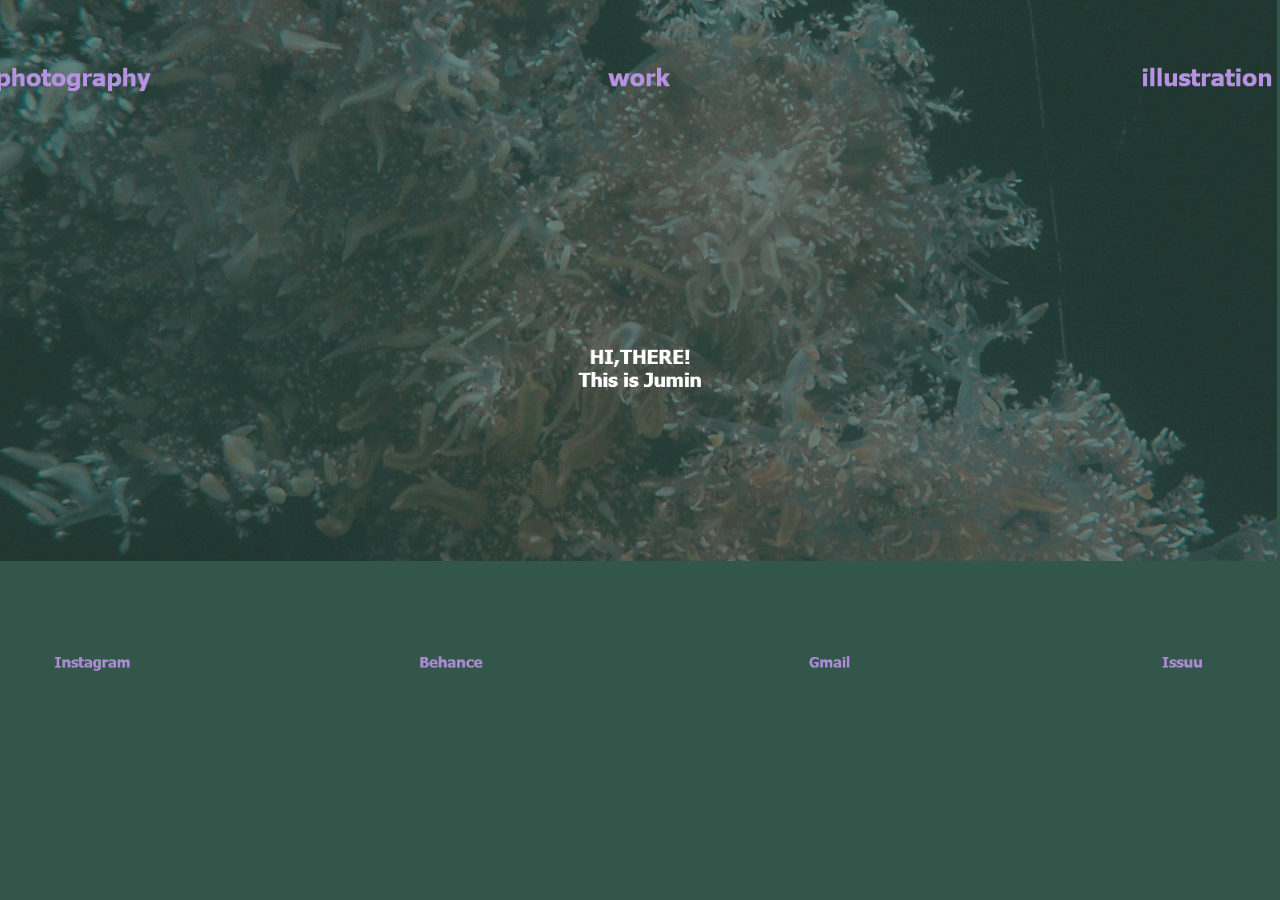
<file: index.html>
<!DOCTYPE html>
<html class="nojs html css_verticalspacer" lang="zh-TW">
 <head>

  <meta http-equiv="Content-type" content="text/html;charset=UTF-8"/>
  <meta name="generator" content="2017.0.4.363"/>
  <meta name="viewport" content="width=device-width, initial-scale=1.0"/>
  
  <script type="text/javascript">
   // Update the 'nojs'/'js' class on the html node
document.documentElement.className = document.documentElement.className.replace(/\bnojs\b/g, 'js');

// Check that all required assets are uploaded and up-to-date
if(typeof Muse == "undefined") window.Muse = {}; window.Muse.assets = {"required":["museutils.js", "museconfig.js", "jquery.watch.js", "require.js", "index.css"], "outOfDate":[]};
</script>
  
  <title>首頁</title>
  <!-- CSS -->
  <link rel="stylesheet" type="text/css" href="css/site_global.css?crc=443350757"/>
  <link rel="stylesheet" type="text/css" href="css/index.css?crc=302771027" id="pagesheet"/>
   </head>
 <body>

  <div class="clearfix borderbox" id="page"><!-- group -->
   <div class="clearfix grpelem" id="pu139"><!-- group -->
    <div class="clip_frame grpelem" id="u139"><!-- image -->
     <img class="block" id="u139_img" src="images/img_1270-crop-u139.jpg?crc=265597649" alt="" data-image-width="1600" data-image-height="778"/>
    </div>
    <div class="clearfix grpelem" id="u212"><!-- group -->
     <a class="nonblock nontext grpelem" id="u160-4" href="https://www.instagram.com/jumin.ch/"><!-- rasterized frame --><img id="u160-4_img" alt="Instagram" src="images/u160-4.png?crc=345451745" data-image-width="190"/></a>
     <a class="nonblock nontext grpelem" id="u163-4" href="https://www.behance.net/Juminch"><!-- rasterized frame --><img id="u163-4_img" alt="Behance" src="images/u163-4.png?crc=4281703054" data-image-width="253"/></a>
     <a class="nonblock nontext grpelem" id="u172-4" href="mailto:nuko1267@gmail.com"><!-- rasterized frame --><img id="u172-4_img" alt="Gmail" src="images/u172-4.png?crc=3953777009" data-image-width="253"/></a>
     <a class="nonblock nontext grpelem" id="u175-4" href="https://issuu.com/chennuko"><!-- rasterized frame --><img id="u175-4_img" alt="Issuu" src="images/u175-4.png?crc=3896533002" data-image-width="190"/></a>
    </div>
   </div>
   <a class="nonblock nontext grpelem" id="u120-4" href="photography.html"><!-- rasterized frame --><img id="u120-4_img" alt="photography" src="images/u120-4.png?crc=4283518310" data-image-width="219"/></a>
   <img class="grpelem" id="u157-6" alt="HI,THERE! This is Jumin " src="images/u157-6.png?crc=4229289597" data-image-width="366"/><!-- rasterized frame -->
   <a class="nonblock nontext grpelem" id="u116-4" href="work.html"><!-- rasterized frame --><img id="u116-4_img" alt="work" src="images/u116-4.png?crc=4013146692" data-image-width="219"/></a>
   <a class="nonblock nontext grpelem" id="u123-4" href="illustration.html"><!-- rasterized frame --><img id="u123-4_img" alt="illustration" src="images/u123-4.png?crc=301320979" data-image-width="219"/></a>
   <div class="verticalspacer" data-offset-top="717" data-content-above-spacer="717" data-content-below-spacer="0"></div>
  </div>
  <!-- Other scripts -->
  <script type="text/javascript">
   // Decide weather to suppress missing file error or not based on preference setting
var suppressMissingFileError = false
</script>
  <script type="text/javascript">
   window.Muse.assets.check=function(d){if(!window.Muse.assets.checked){window.Muse.assets.checked=!0;var b={},c=function(a,b){if(window.getComputedStyle){var c=window.getComputedStyle(a,null);return c&&c.getPropertyValue(b)||c&&c[b]||""}if(document.documentElement.currentStyle)return(c=a.currentStyle)&&c[b]||a.style&&a.style[b]||"";return""},a=function(a){if(a.match(/^rgb/))return a=a.replace(/\s+/g,"").match(/([\d\,]+)/gi)[0].split(","),(parseInt(a[0])<<16)+(parseInt(a[1])<<8)+parseInt(a[2]);if(a.match(/^\#/))return parseInt(a.substr(1),
16);return 0},g=function(g){for(var f=document.getElementsByTagName("link"),h=0;h<f.length;h++)if("text/css"==f[h].type){var i=(f[h].href||"").match(/\/?css\/([\w\-]+\.css)\?crc=(\d+)/);if(!i||!i[1]||!i[2])break;b[i[1]]=i[2]}f=document.createElement("div");f.className="version";f.style.cssText="display:none; width:1px; height:1px;";document.getElementsByTagName("body")[0].appendChild(f);for(h=0;h<Muse.assets.required.length;){var i=Muse.assets.required[h],l=i.match(/([\w\-\.]+)\.(\w+)$/),k=l&&l[1]?
l[1]:null,l=l&&l[2]?l[2]:null;switch(l.toLowerCase()){case "css":k=k.replace(/\W/gi,"_").replace(/^([^a-z])/gi,"_$1");f.className+=" "+k;k=a(c(f,"color"));l=a(c(f,"backgroundColor"));k!=0||l!=0?(Muse.assets.required.splice(h,1),"undefined"!=typeof b[i]&&(k!=b[i]>>>24||l!=(b[i]&16777215))&&Muse.assets.outOfDate.push(i)):h++;f.className="version";break;case "js":h++;break;default:throw Error("Unsupported file type: "+l);}}d?d().jquery!="1.8.3"&&Muse.assets.outOfDate.push("jquery-1.8.3.min.js"):Muse.assets.required.push("jquery-1.8.3.min.js");
f.parentNode.removeChild(f);if(Muse.assets.outOfDate.length||Muse.assets.required.length)f="伺服器上的某些檔案可能遺失或不正確。請清除瀏覽器快取後再試一次。若問題持續發生，請聯絡網站作者。",g&&Muse.assets.outOfDate.length&&(f+="\nOut of date: "+Muse.assets.outOfDate.join(",")),g&&Muse.assets.required.length&&(f+="\nMissing: "+Muse.assets.required.join(",")),suppressMissingFileError?(f+="\nUse SuppressMissingFileError key in AppPrefs.xml to show missing file error pop up.",console.log(f)):alert(f)};location&&location.search&&location.search.match&&location.search.match(/muse_debug/gi)?
setTimeout(function(){g(!0)},5E3):g()}};
var muse_init=function(){require.config({baseUrl:""});require(["jquery","museutils","whatinput","jquery.watch"],function(d){var $ = d;$(document).ready(function(){try{
window.Muse.assets.check($);/* body */
Muse.Utils.transformMarkupToFixBrowserProblemsPreInit();/* body */
Muse.Utils.prepHyperlinks(true);/* body */
Muse.Utils.fullPage('#page');/* 100% height page */
Muse.Utils.showWidgetsWhenReady();/* body */
Muse.Utils.transformMarkupToFixBrowserProblems();/* body */
}catch(b){if(b&&"function"==typeof b.notify?b.notify():Muse.Assert.fail("Error calling selector function: "+b),false)throw b;}})})};

</script>
  <!-- RequireJS script -->
  <script src="scripts/require.js?crc=3951022091" type="text/javascript" async data-main="scripts/museconfig.js?crc=4177022356" onload="if (requirejs) requirejs.onError = function(requireType, requireModule) { if (requireType && requireType.toString && requireType.toString().indexOf && 0 <= requireType.toString().indexOf('#scripterror')) window.Muse.assets.check(); }" onerror="window.Muse.assets.check();"></script>
   </body>
</html>
</file>
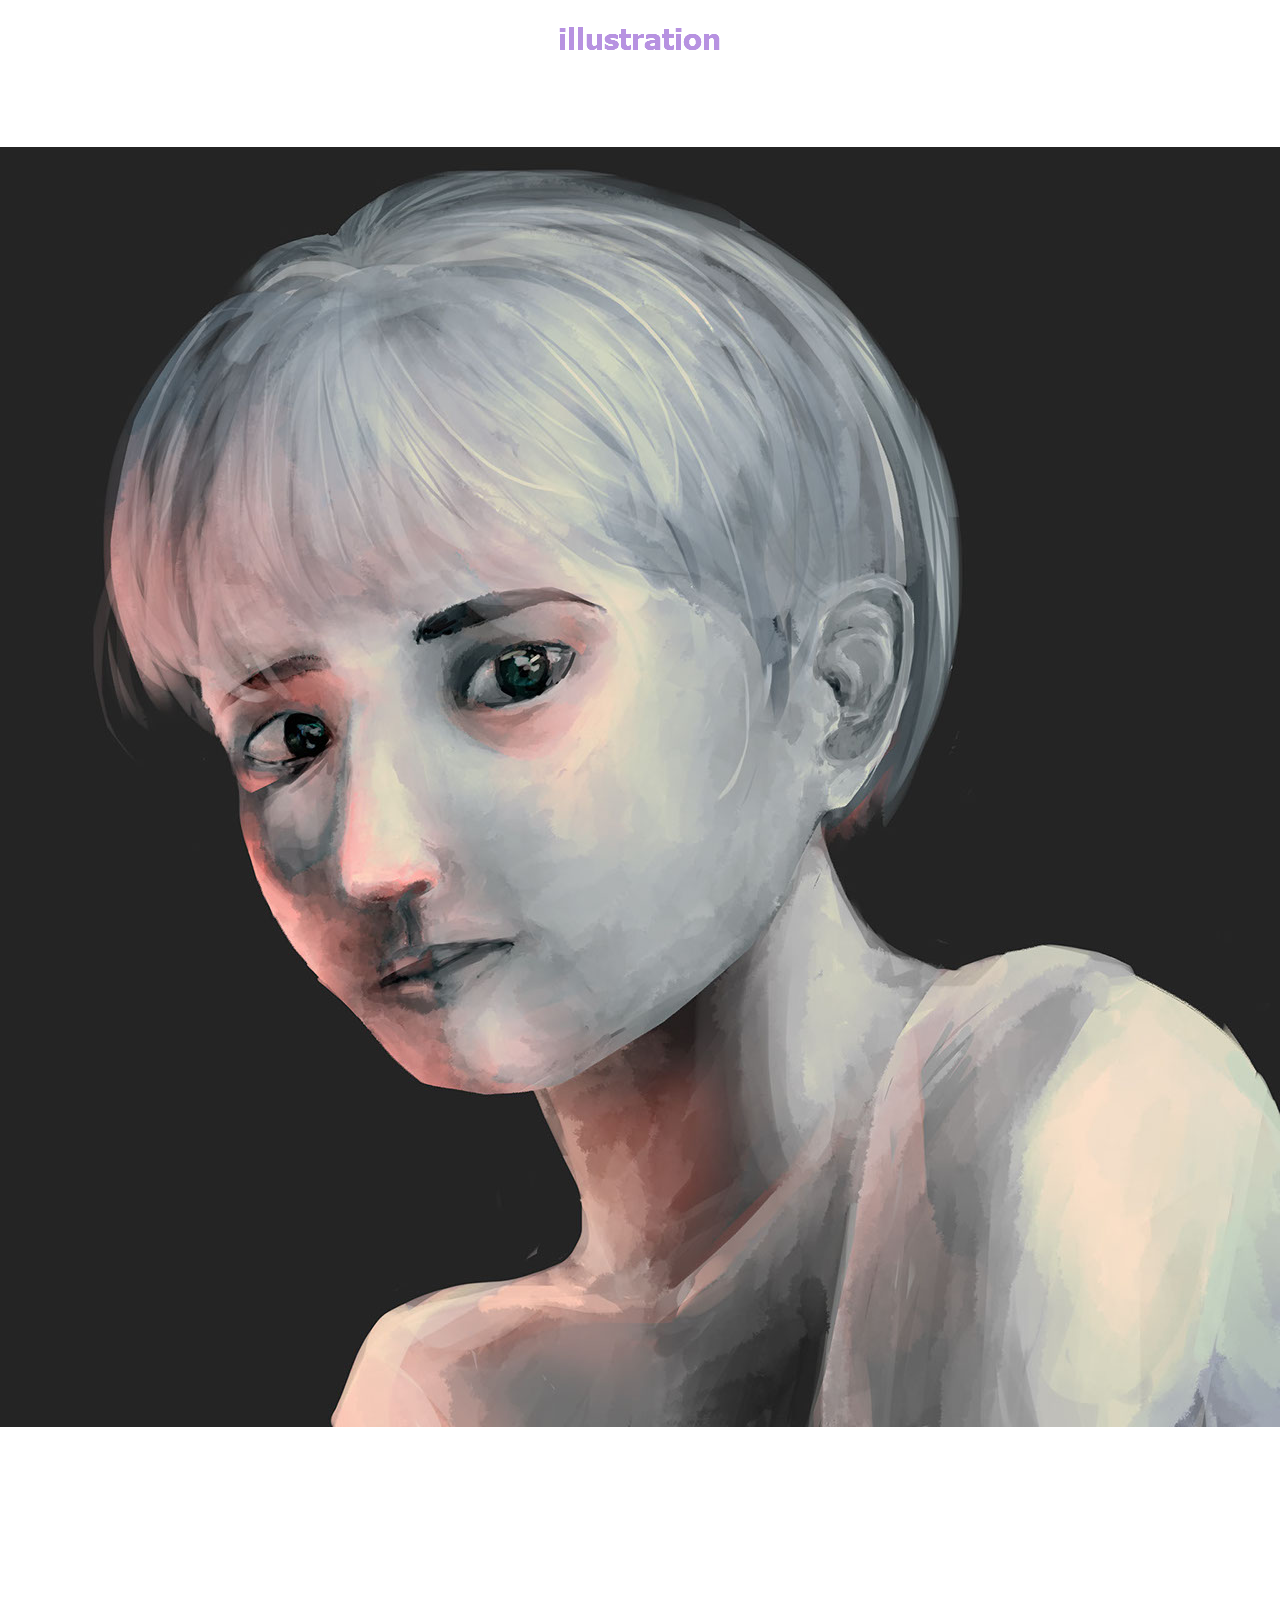
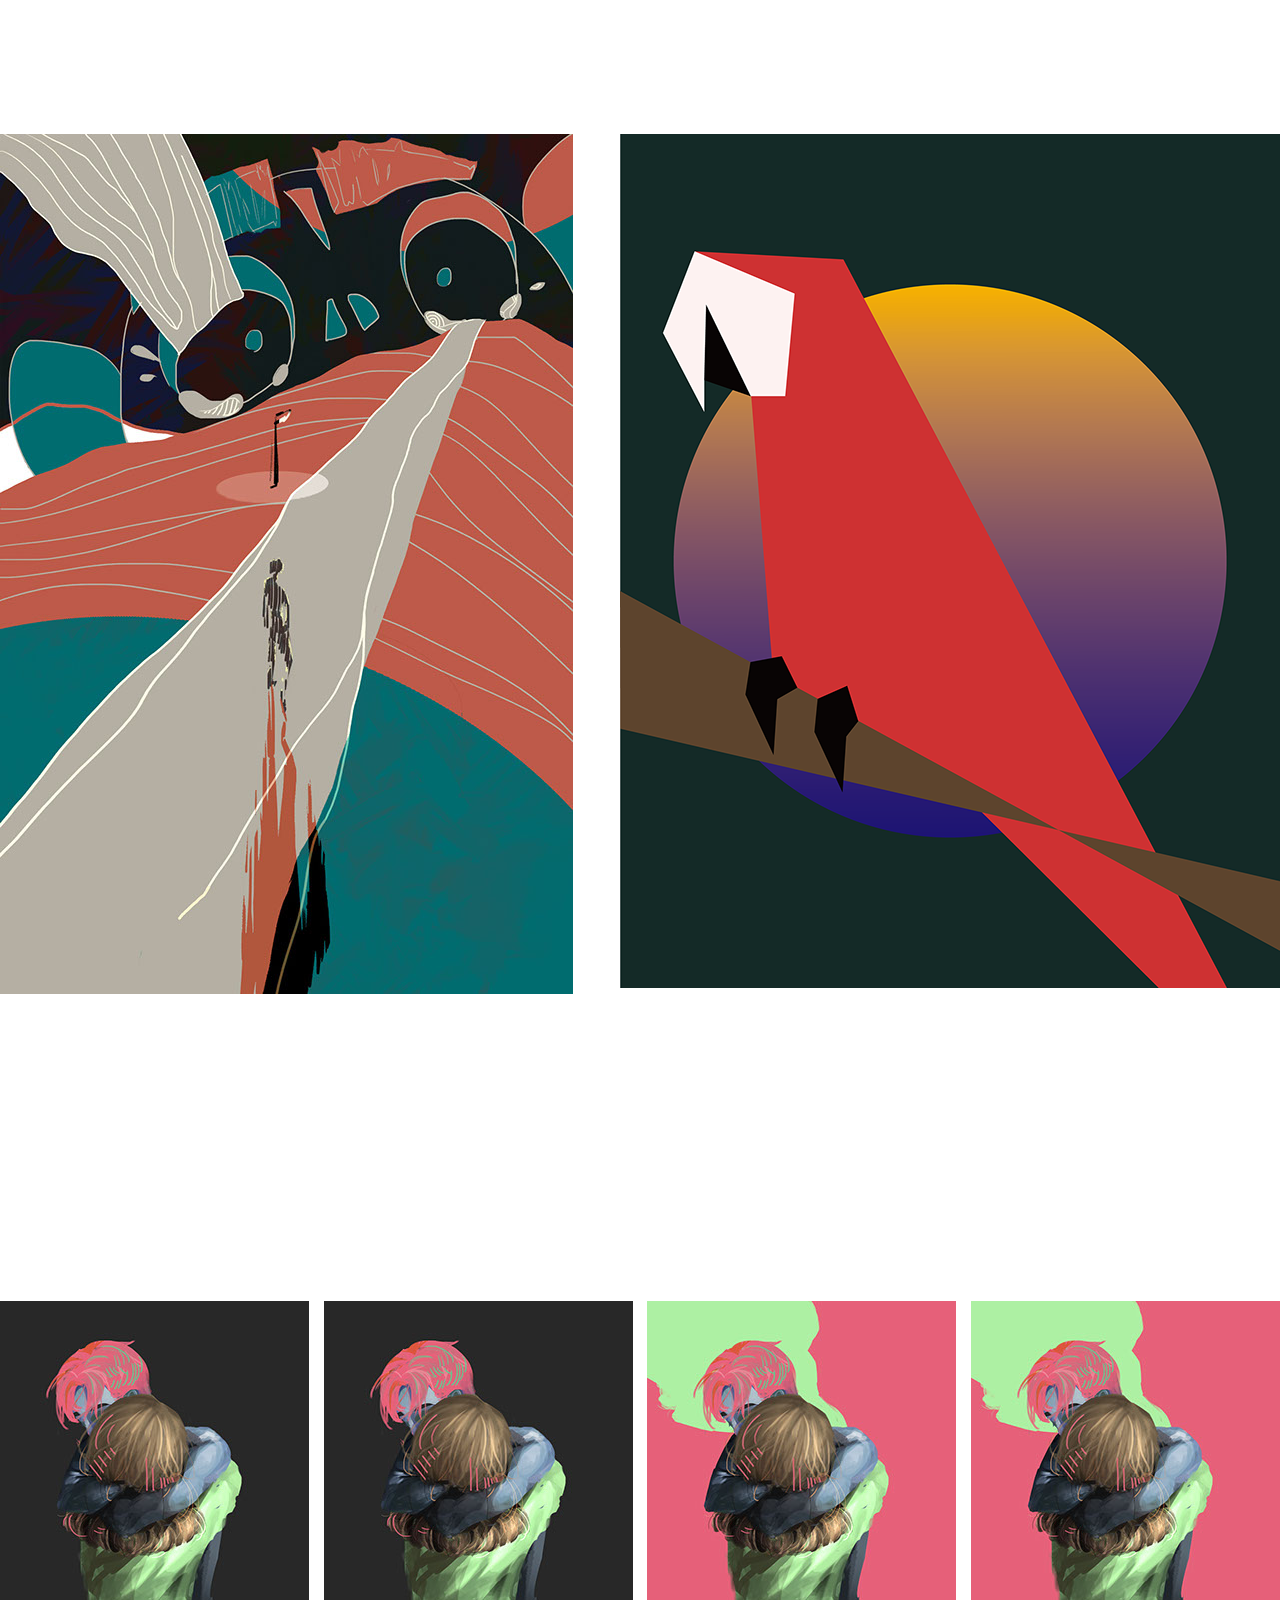
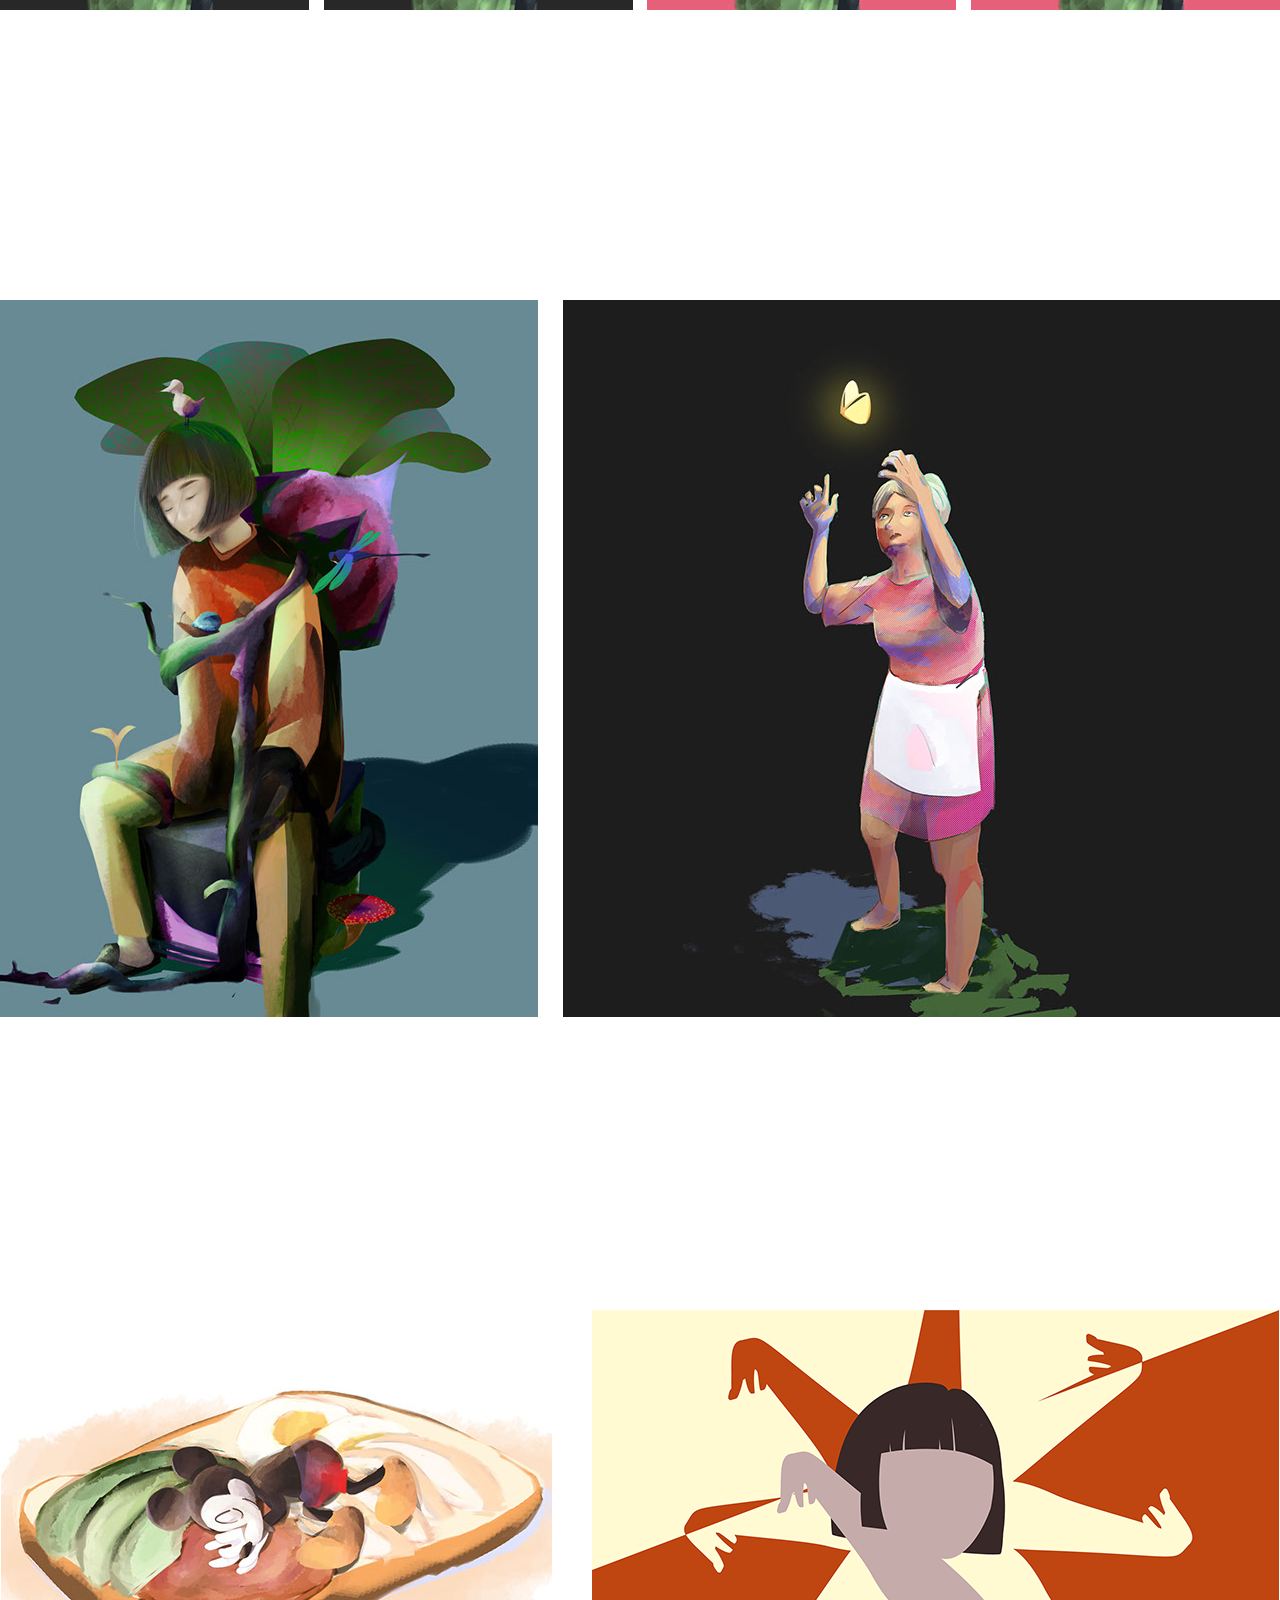
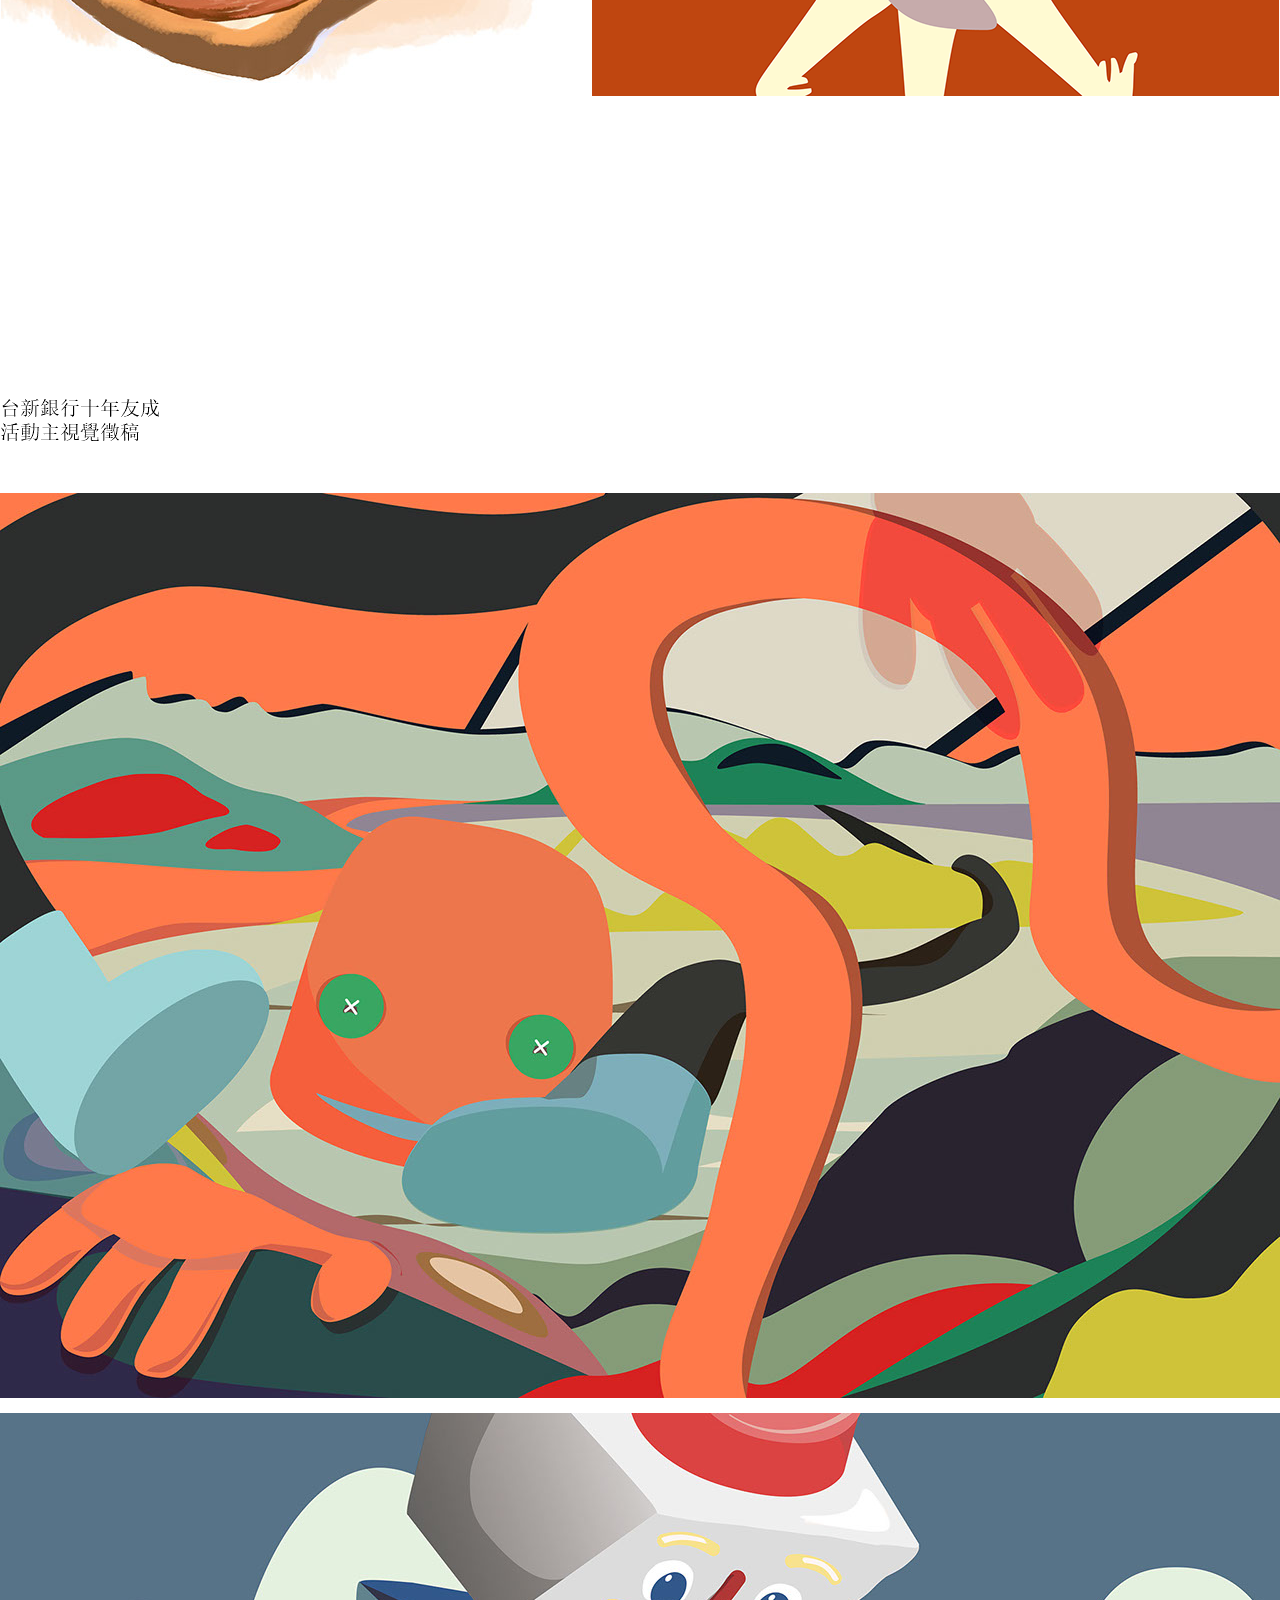
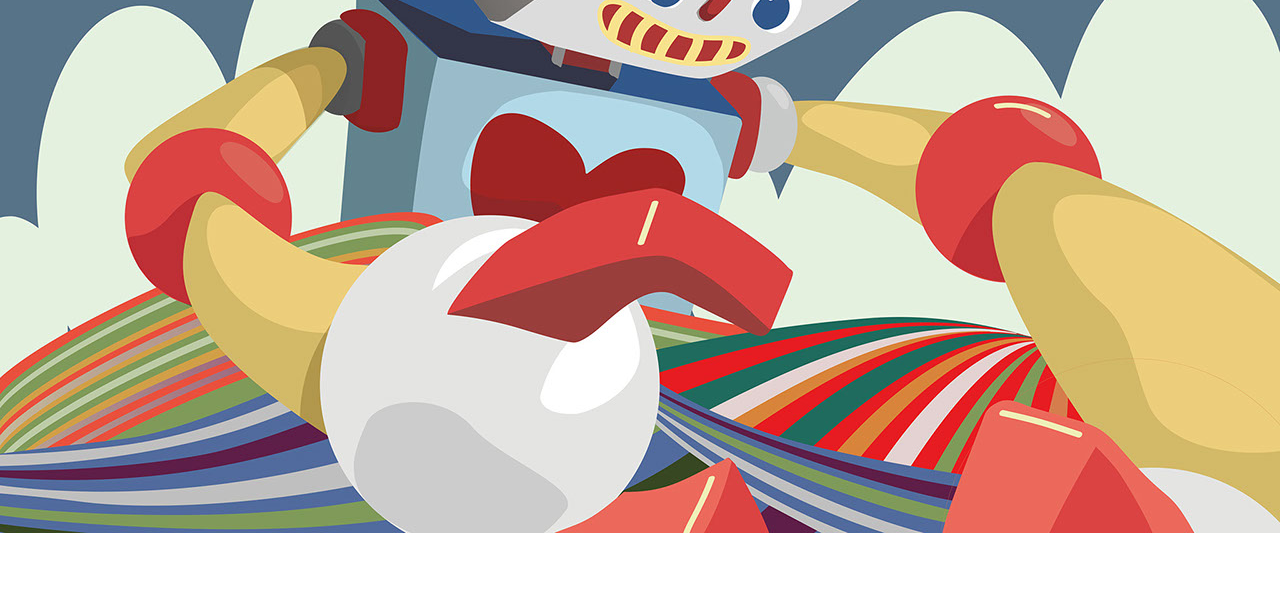
<file: illustration.html>
<!DOCTYPE html>
<html class="nojs html css_verticalspacer" lang="zh-TW">
 <head>

  <meta http-equiv="Content-type" content="text/html;charset=UTF-8"/>
  <meta name="generator" content="2017.0.4.363"/>
  
  <script type="text/javascript">
   // Update the 'nojs'/'js' class on the html node
document.documentElement.className = document.documentElement.className.replace(/\bnojs\b/g, 'js');

// Check that all required assets are uploaded and up-to-date
if(typeof Muse == "undefined") window.Muse = {}; window.Muse.assets = {"required":["museutils.js", "museconfig.js", "jquery.watch.js", "require.js", "illustration.css"], "outOfDate":[]};
</script>
  
  <title>ILLUSTRATION</title>
  <!-- CSS -->
  <link rel="stylesheet" type="text/css" href="css/site_global.css?crc=443350757"/>
  <link rel="stylesheet" type="text/css" href="css/illustration.css?crc=3961550360" id="pagesheet"/>
   </head>
 <body>

  <div class="clearfix" id="page"><!-- column -->
   <a class="nonblock nontext MuseLinkActive colelem" id="u753-4" href="illustration.html"><!-- rasterized frame --><img id="u753-4_img" alt="illustration" width="219" height="42" src="images/u753-4-a.png?crc=301320979"/></a>
   <div class="clip_frame colelem" id="u460"><!-- image -->
    <img class="block" id="u460_img" src="images/%e7%b7%b4%e7%bf%92.jpg?crc=3985047469" alt="" width="1280" height="1280"/>
   </div>
   <div class="clearfix colelem" id="pu493"><!-- group -->
    <div class="clip_frame grpelem" id="u493"><!-- image -->
     <img class="block" id="u493_img" src="images/doggy.jpg?crc=3914044869" alt="" width="573" height="860"/>
    </div>
    <div class="clip_frame grpelem" id="u543"><!-- image -->
     <img class="block" id="u543_img" src="images/%e9%b8%9a%e9%b5%a1.png?crc=388184910" alt="" width="660" height="854"/>
    </div>
   </div>
   <div class="clearfix colelem" id="pu518"><!-- group -->
    <div class="clip_frame grpelem" id="u518"><!-- image -->
     <img class="block" id="u518_img" src="images/hug2.jpg?crc=206932163" alt="" width="309" height="309"/>
    </div>
    <div class="clip_frame grpelem" id="u557"><!-- image -->
     <img class="block" id="u557_img" src="images/hug2.jpg?crc=206932163" alt="" width="309" height="309"/>
    </div>
    <div class="clip_frame grpelem" id="u525"><!-- image -->
     <img class="block" id="u525_img" src="images/hug4.jpg?crc=4010772381" alt="" width="309" height="309"/>
    </div>
    <div class="clip_frame grpelem" id="u559"><!-- image -->
     <img class="block" id="u559_img" src="images/hug4.jpg?crc=4010772381" alt="" width="309" height="309"/>
    </div>
   </div>
   <div class="clearfix colelem" id="pu503"><!-- group -->
    <div class="clip_frame grpelem" id="u503"><!-- image -->
     <img class="block" id="u503_img" src="images/%e6%84%9b%e6%84%9b.jpg?crc=4281034292" alt="" width="538" height="717"/>
    </div>
    <div class="clip_frame grpelem" id="u511"><!-- image -->
     <img class="block" id="u511_img" src="images/%e6%a9%ab%e5%b1%b1%e5%91%b3%e4%b9%8b%e5%ae%b6.jpg?crc=4105271911" alt="" width="717" height="717"/>
    </div>
   </div>
   <div class="clearfix colelem" id="pu579"><!-- group -->
    <div class="clip_frame grpelem" id="u579"><!-- image -->
     <img class="block" id="u579_img" src="images/%e5%a5%bd%e5%90%83no.jpg?crc=3949000327" alt="" width="551" height="389"/>
    </div>
    <div class="clip_frame grpelem" id="u571"><!-- image -->
     <img class="block" id="u571_img" src="images/%e6%9c%aa%e5%91%bd%e5%90%8d-1_%e5%b7%a5%e4%bd%9c%e5%8d%80%e5%9f%9f%201.png?crc=4184296361" alt="" width="687" height="386"/>
    </div>
   </div>
   <img class="colelem" id="u735-6" alt="台新銀行十年友成 活動主視覺徵稿" width="731" height="48" src="images/u735-6.png?crc=3990710035"/><!-- rasterized frame -->
   <div class="clip_frame colelem" id="u591"><!-- image -->
    <img class="block" id="u591_img" src="images/macalona-01.jpg?crc=40829850" alt="" width="1280" height="905"/>
   </div>
   <div class="clip_frame colelem" id="u601"><!-- image -->
    <img class="block" id="u601_img" src="images/%e9%99%b3%e6%9f%94%e6%bd%a3_%e4%b8%bb%e8%a6%96%e8%a6%ba_01.jpg?crc=425748680" alt="" width="1280" height="720"/>
   </div>
   <div class="verticalspacer" data-offset-top="6933" data-content-above-spacer="6932" data-content-below-spacer="68"></div>
  </div>
  <!-- Other scripts -->
  <script type="text/javascript">
   // Decide weather to suppress missing file error or not based on preference setting
var suppressMissingFileError = false
</script>
  <script type="text/javascript">
   window.Muse.assets.check=function(d){if(!window.Muse.assets.checked){window.Muse.assets.checked=!0;var b={},c=function(a,b){if(window.getComputedStyle){var c=window.getComputedStyle(a,null);return c&&c.getPropertyValue(b)||c&&c[b]||""}if(document.documentElement.currentStyle)return(c=a.currentStyle)&&c[b]||a.style&&a.style[b]||"";return""},a=function(a){if(a.match(/^rgb/))return a=a.replace(/\s+/g,"").match(/([\d\,]+)/gi)[0].split(","),(parseInt(a[0])<<16)+(parseInt(a[1])<<8)+parseInt(a[2]);if(a.match(/^\#/))return parseInt(a.substr(1),
16);return 0},g=function(g){for(var f=document.getElementsByTagName("link"),h=0;h<f.length;h++)if("text/css"==f[h].type){var i=(f[h].href||"").match(/\/?css\/([\w\-]+\.css)\?crc=(\d+)/);if(!i||!i[1]||!i[2])break;b[i[1]]=i[2]}f=document.createElement("div");f.className="version";f.style.cssText="display:none; width:1px; height:1px;";document.getElementsByTagName("body")[0].appendChild(f);for(h=0;h<Muse.assets.required.length;){var i=Muse.assets.required[h],l=i.match(/([\w\-\.]+)\.(\w+)$/),k=l&&l[1]?
l[1]:null,l=l&&l[2]?l[2]:null;switch(l.toLowerCase()){case "css":k=k.replace(/\W/gi,"_").replace(/^([^a-z])/gi,"_$1");f.className+=" "+k;k=a(c(f,"color"));l=a(c(f,"backgroundColor"));k!=0||l!=0?(Muse.assets.required.splice(h,1),"undefined"!=typeof b[i]&&(k!=b[i]>>>24||l!=(b[i]&16777215))&&Muse.assets.outOfDate.push(i)):h++;f.className="version";break;case "js":h++;break;default:throw Error("Unsupported file type: "+l);}}d?d().jquery!="1.8.3"&&Muse.assets.outOfDate.push("jquery-1.8.3.min.js"):Muse.assets.required.push("jquery-1.8.3.min.js");
f.parentNode.removeChild(f);if(Muse.assets.outOfDate.length||Muse.assets.required.length)f="伺服器上的某些檔案可能遺失或不正確。請清除瀏覽器快取後再試一次。若問題持續發生，請聯絡網站作者。",g&&Muse.assets.outOfDate.length&&(f+="\nOut of date: "+Muse.assets.outOfDate.join(",")),g&&Muse.assets.required.length&&(f+="\nMissing: "+Muse.assets.required.join(",")),suppressMissingFileError?(f+="\nUse SuppressMissingFileError key in AppPrefs.xml to show missing file error pop up.",console.log(f)):alert(f)};location&&location.search&&location.search.match&&location.search.match(/muse_debug/gi)?
setTimeout(function(){g(!0)},5E3):g()}};
var muse_init=function(){require.config({baseUrl:""});require(["jquery","museutils","whatinput","jquery.watch"],function(d){var $ = d;$(document).ready(function(){try{
window.Muse.assets.check($);/* body */
Muse.Utils.transformMarkupToFixBrowserProblemsPreInit();/* body */
Muse.Utils.prepHyperlinks(true);/* body */
Muse.Utils.fullPage('#page');/* 100% height page */
Muse.Utils.showWidgetsWhenReady();/* body */
Muse.Utils.transformMarkupToFixBrowserProblems();/* body */
}catch(b){if(b&&"function"==typeof b.notify?b.notify():Muse.Assert.fail("Error calling selector function: "+b),false)throw b;}})})};

</script>
  <!-- RequireJS script -->
  <script src="scripts/require.js?crc=3951022091" type="text/javascript" async data-main="scripts/museconfig.js?crc=4177022356" onload="if (requirejs) requirejs.onError = function(requireType, requireModule) { if (requireType && requireType.toString && requireType.toString().indexOf && 0 <= requireType.toString().indexOf('#scripterror')) window.Muse.assets.check(); }" onerror="window.Muse.assets.check();"></script>
   </body>
</html>
</file>
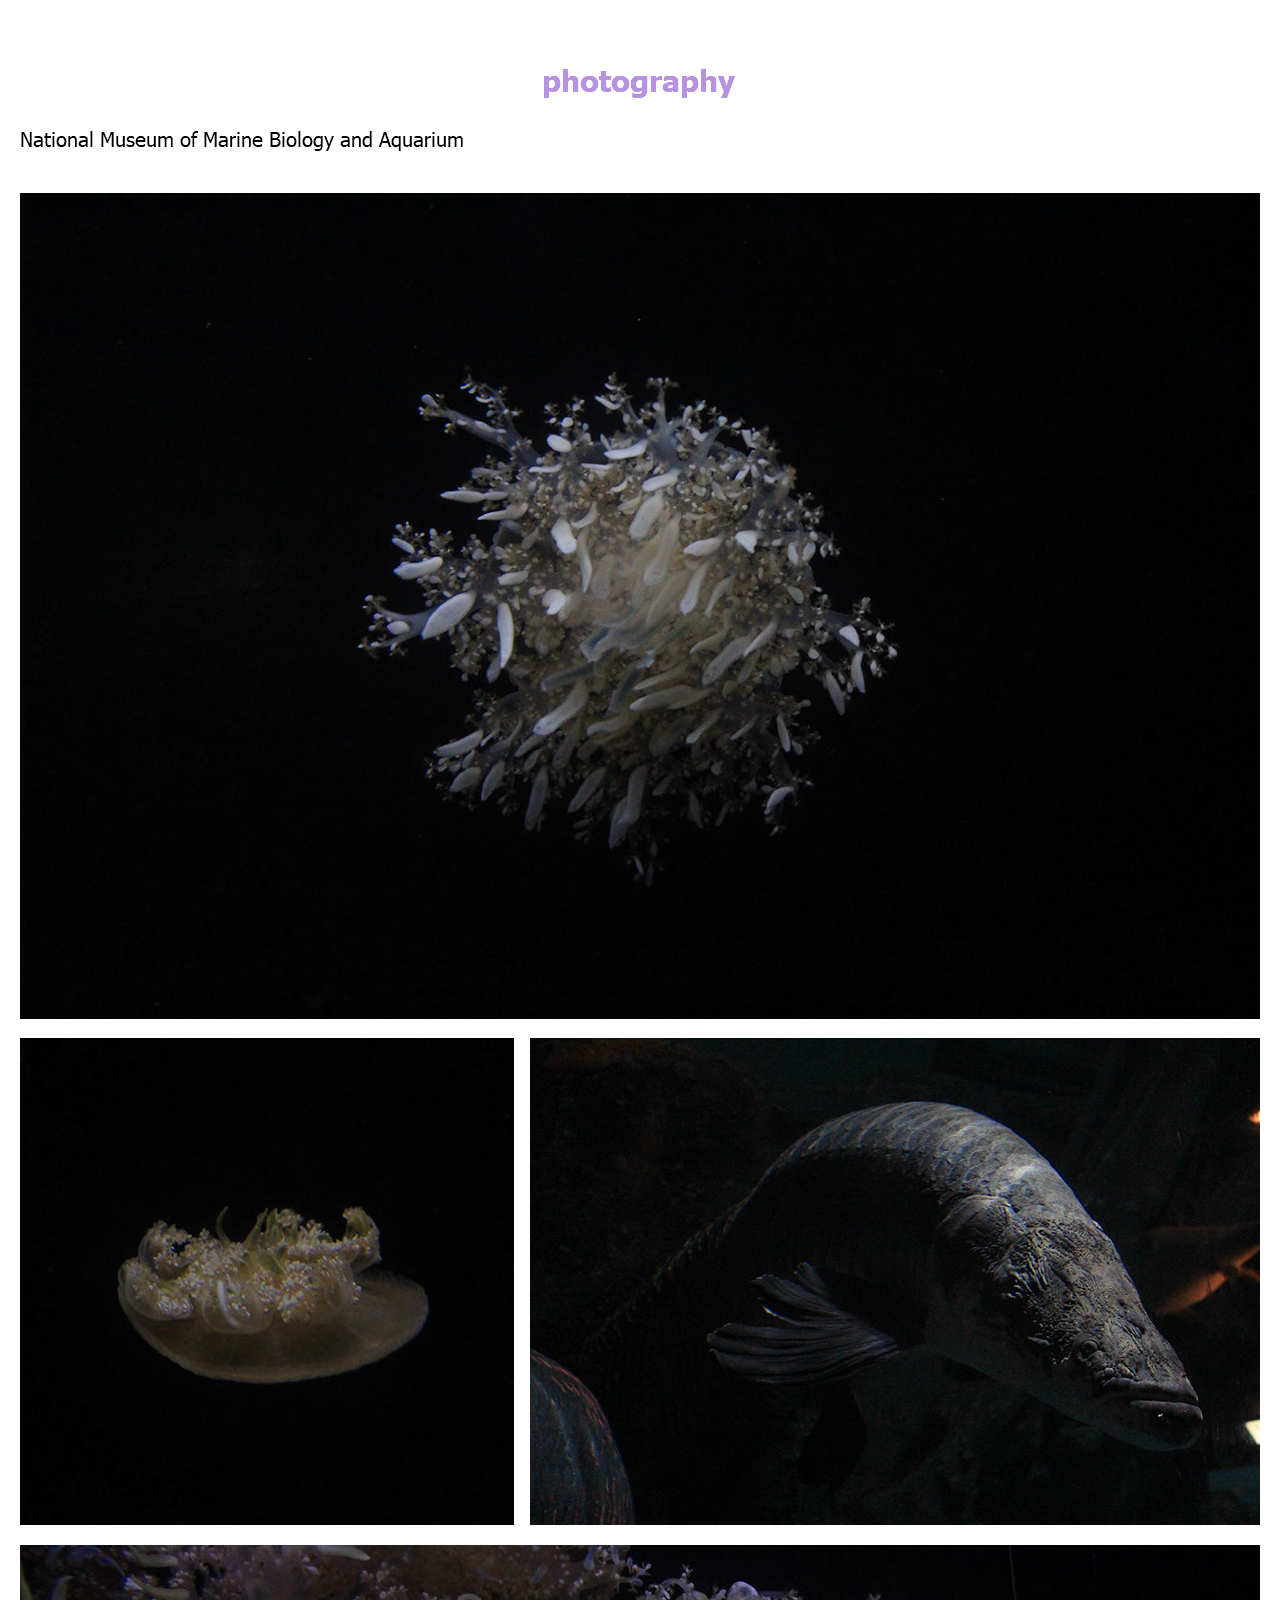
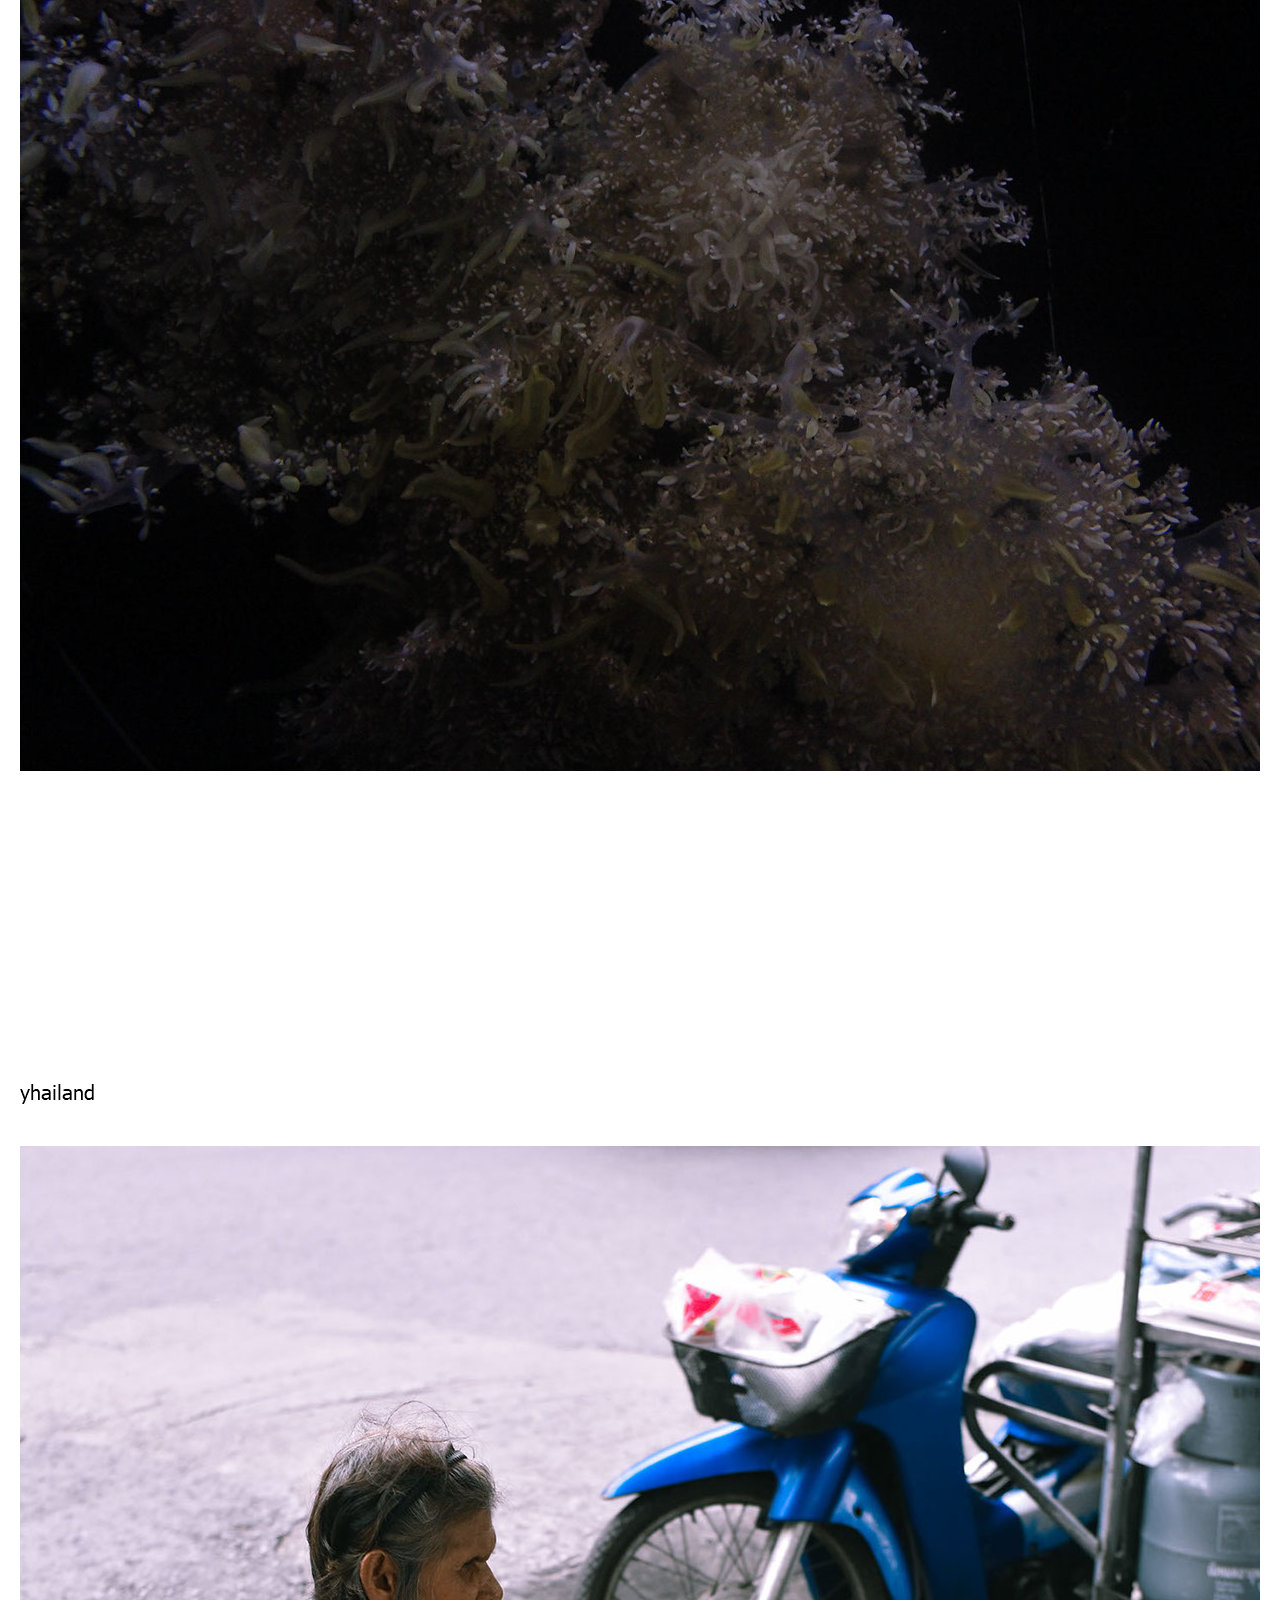
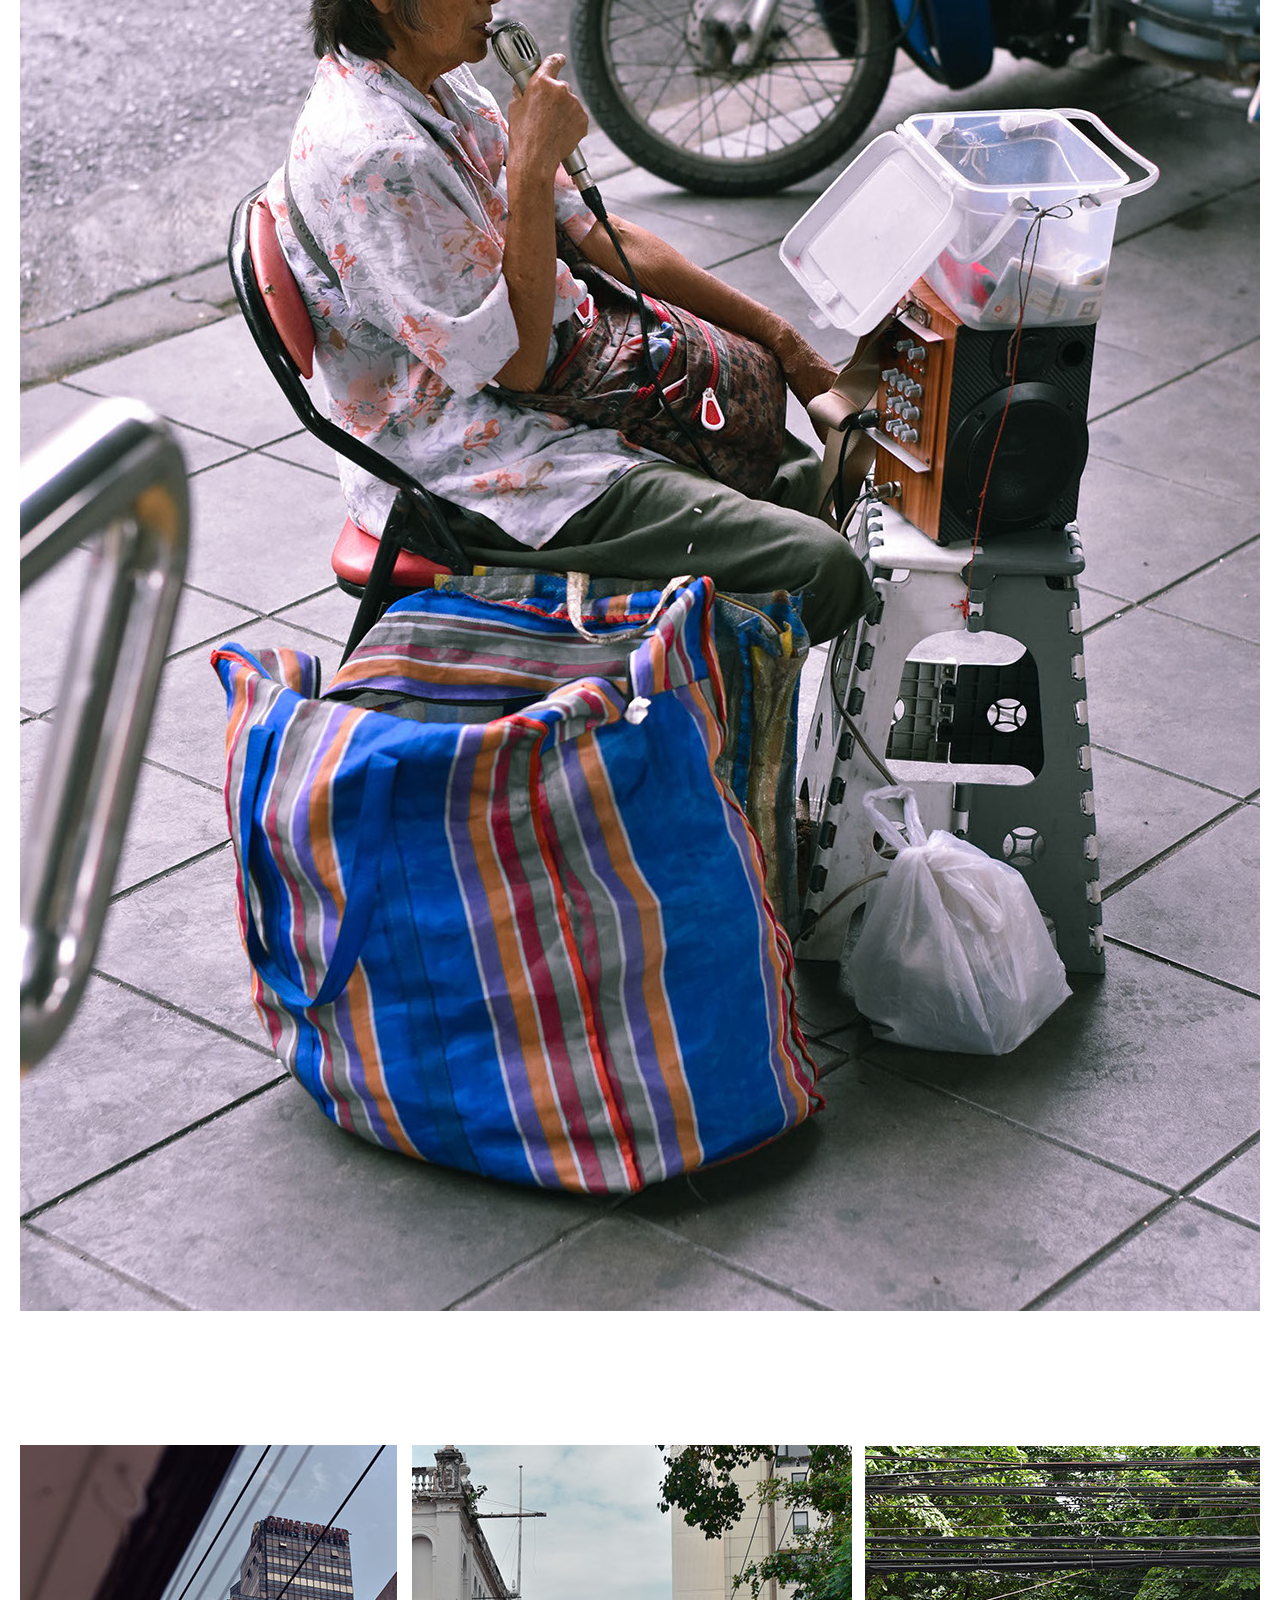
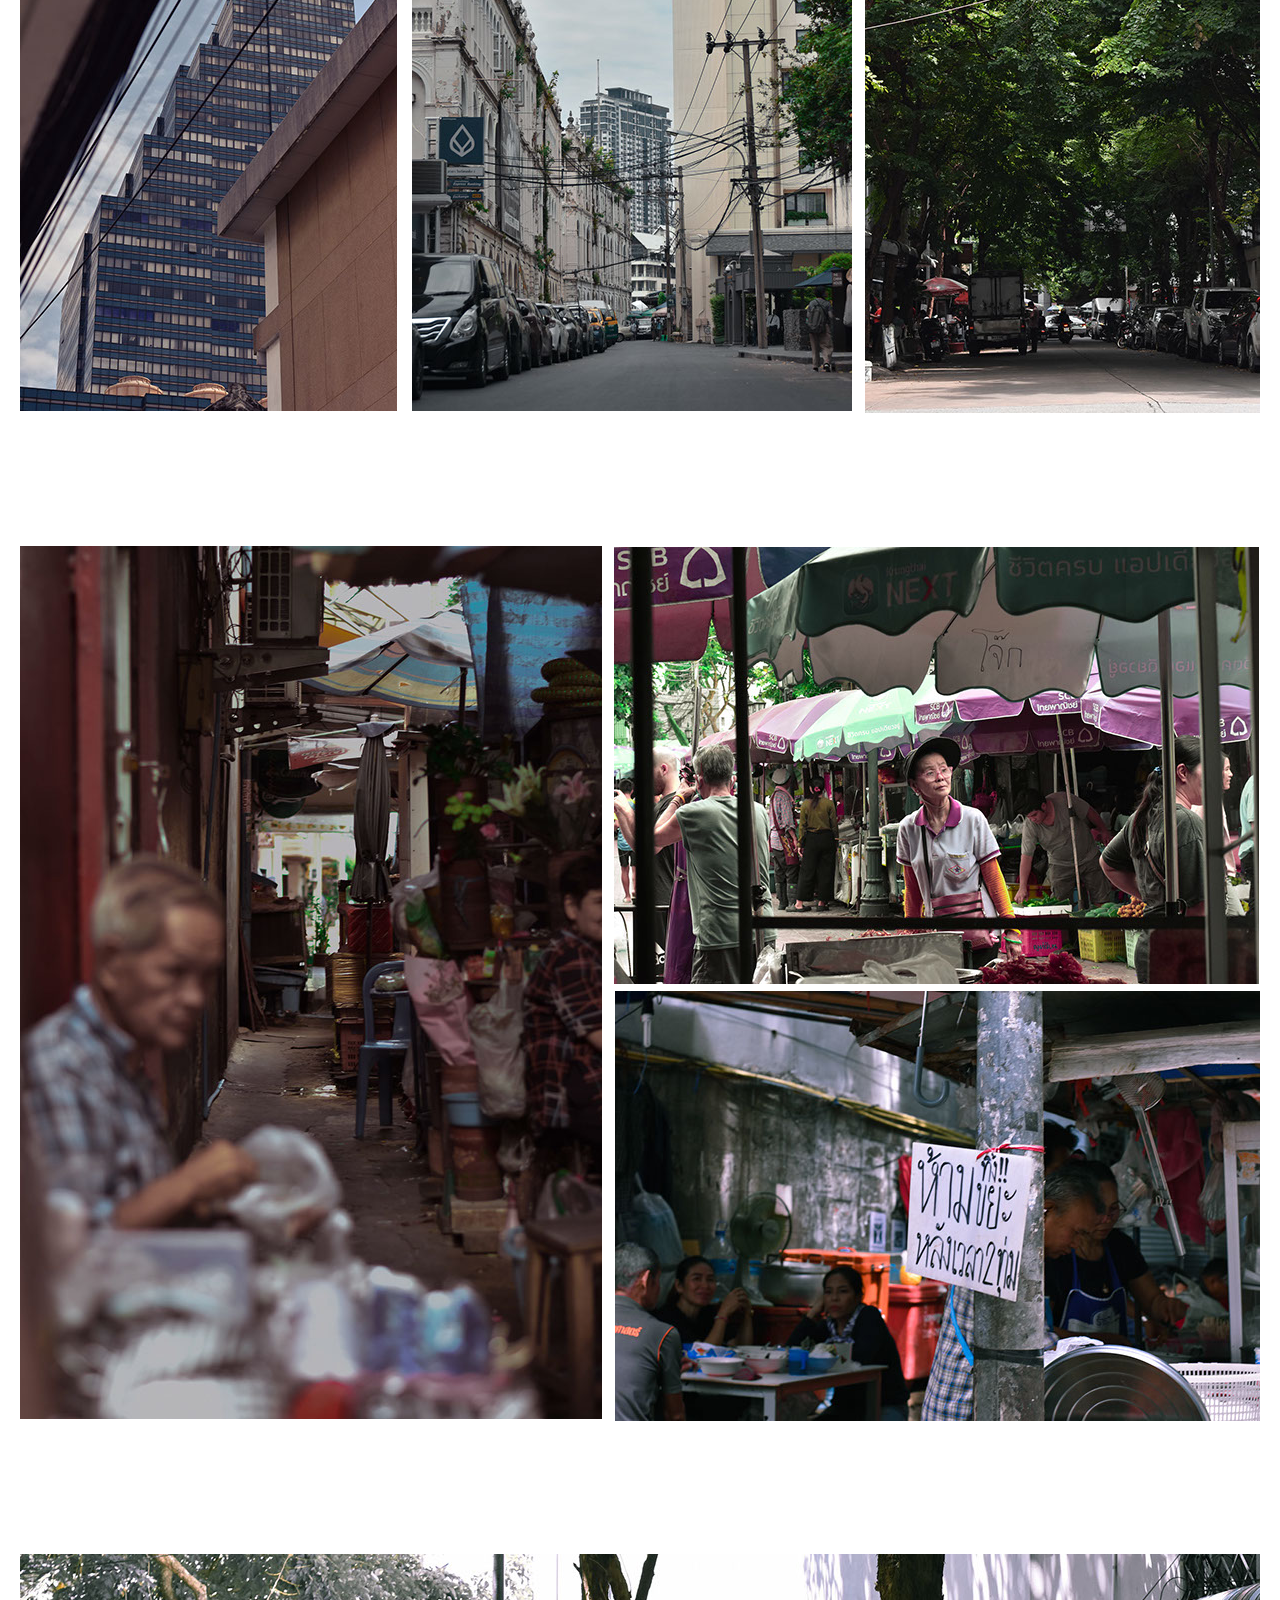
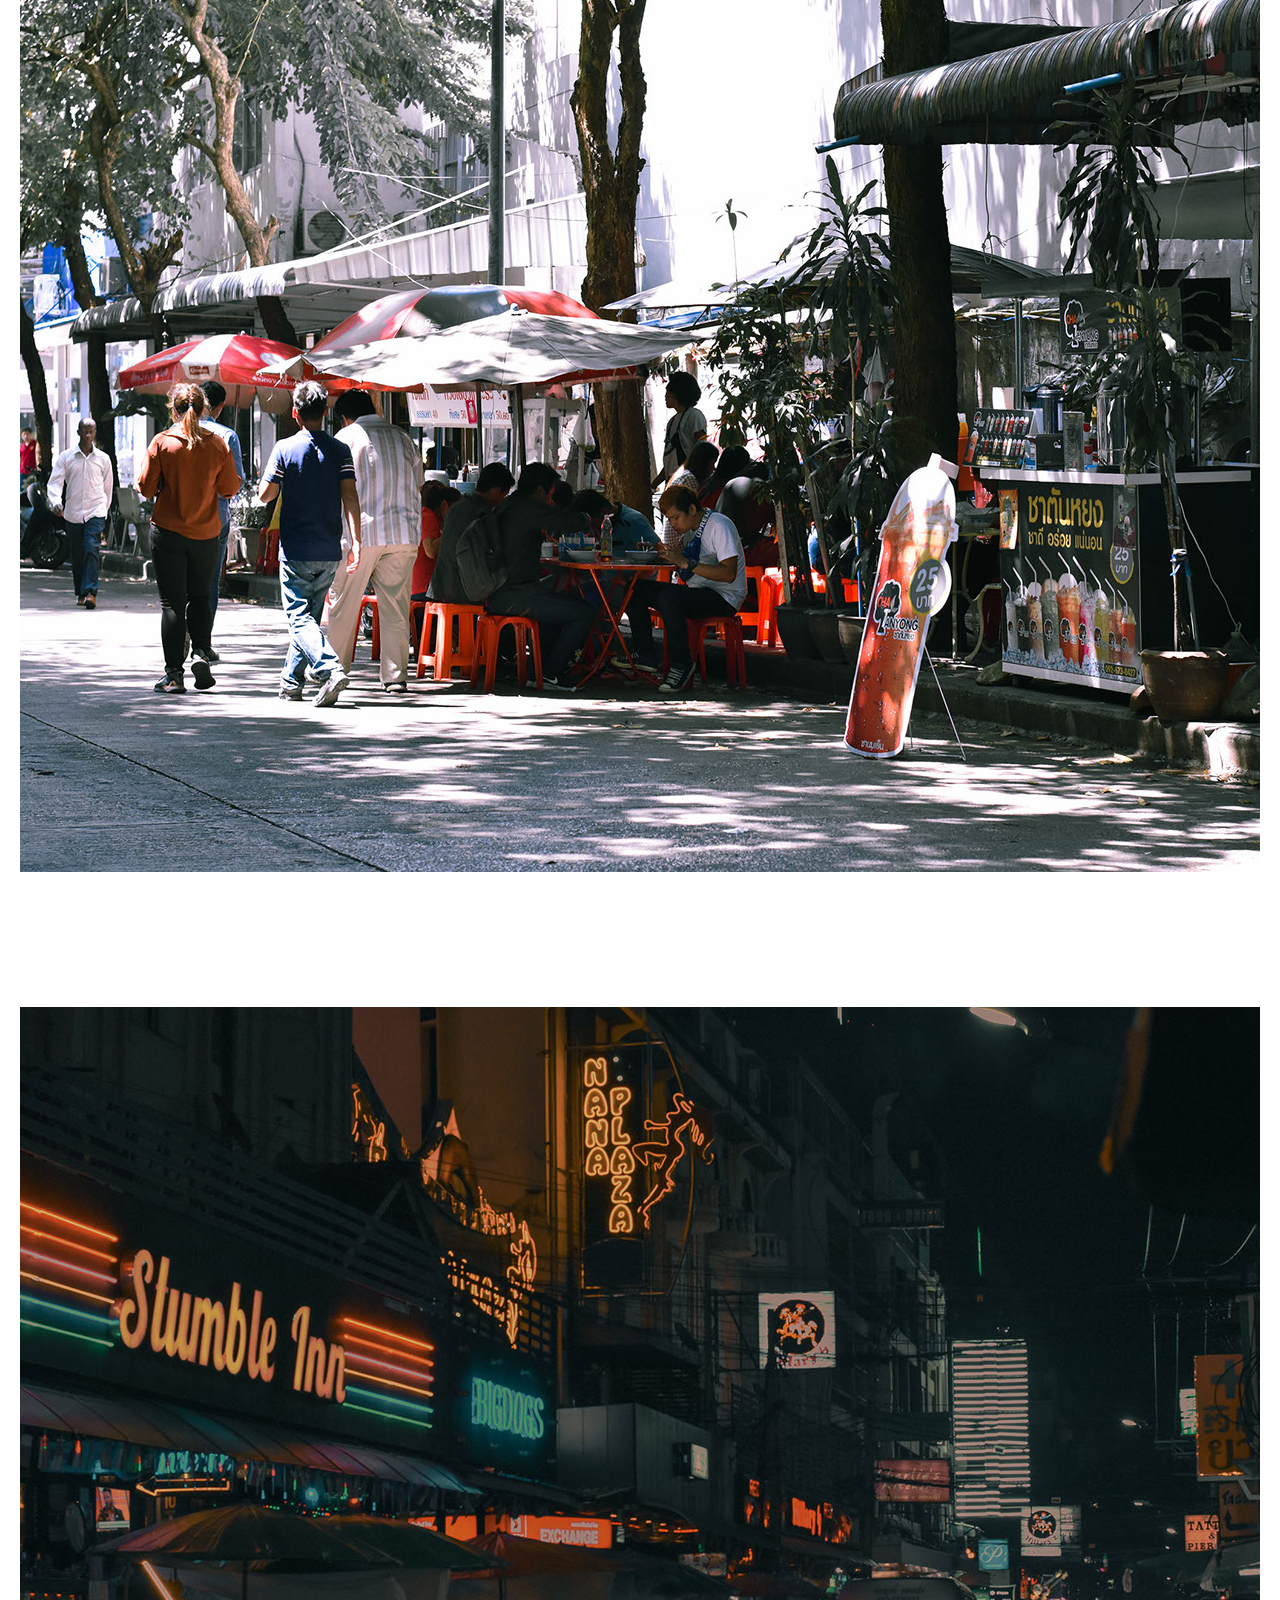
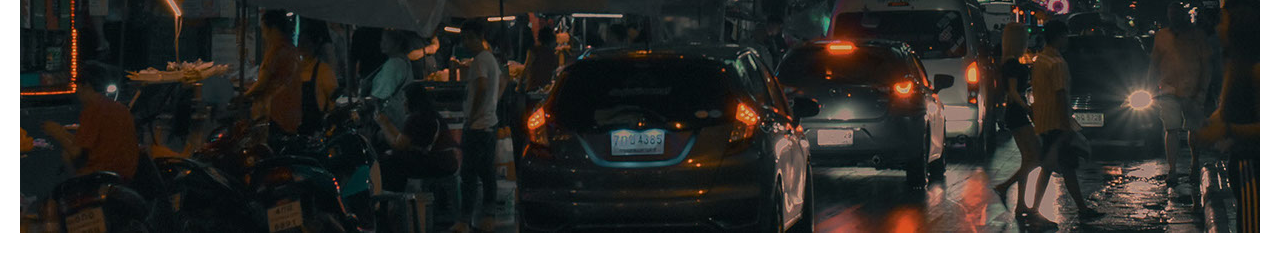
<file: photography.html>
<!DOCTYPE html>
<html class="nojs html css_verticalspacer" lang="zh-TW">
 <head>

  <meta http-equiv="Content-type" content="text/html;charset=UTF-8"/>
  <meta name="generator" content="2017.0.4.363"/>
  <meta name="viewport" content="width=device-width, initial-scale=1.0"/>
  
  <script type="text/javascript">
   // Update the 'nojs'/'js' class on the html node
document.documentElement.className = document.documentElement.className.replace(/\bnojs\b/g, 'js');

// Check that all required assets are uploaded and up-to-date
if(typeof Muse == "undefined") window.Muse = {}; window.Muse.assets = {"required":["museutils.js", "museconfig.js", "jquery.watch.js", "require.js", "photography.css"], "outOfDate":[]};
</script>
  
  <title>PHOTOGRAPHY</title>
  <!-- CSS -->
  <link rel="stylesheet" type="text/css" href="css/site_global.css?crc=443350757"/>
  <link rel="stylesheet" type="text/css" href="css/photography.css?crc=4217545260" id="pagesheet"/>
   </head>
 <body>

  <div class="clearfix borderbox" id="page"><!-- group -->
   <div class="clearfix grpelem" id="pu1214-4"><!-- column -->
    <img class="colelem" id="u1214-4" alt="National Museum of Marine Biology and Aquarium" width="728" height="32" src="images/u1214-4.png?crc=3894570166"/><!-- rasterized frame -->
    <div class="clip_frame colelem" id="u1218"><!-- image -->
     <img class="block" id="u1218_img" src="images/img_1266.jpg?crc=235169861" alt="" width="1240" height="826"/>
    </div>
    <div class="clip_frame colelem" id="u1222"><!-- image -->
     <img class="block" id="u1222_img" src="images/img_1271-crop-u1222.jpg?crc=478128614" alt="" width="495" height="487"/>
    </div>
    <div class="clip_frame colelem" id="u1220"><!-- image -->
     <img class="block" id="u1220_img" src="images/img_1270.jpg?crc=3807136233" alt="" width="1240" height="826"/>
    </div>
    <img class="colelem" id="u1224-4" alt="yhailand" width="728" height="32" src="images/u1224-4.png?crc=4272828342"/><!-- rasterized frame -->
    <div class="clip_frame colelem" id="u1225"><!-- image -->
     <img class="block" id="u1225_img" src="images/20191019-dsc_0268.jpg?crc=4104542163" alt="" width="1240" height="1765"/>
    </div>
    <div class="clearfix colelem" id="pu1231"><!-- group -->
     <div class="clip_frame grpelem" id="u1231"><!-- image -->
      <img class="block" id="u1231_img" src="images/20191019-dsc_0382.jpg?crc=4023396544" alt="" width="377" height="566"/>
     </div>
     <div class="clip_frame grpelem" id="u1229"><!-- image -->
      <img class="block" id="u1229_img" src="images/20191019-dsc_0356.jpg?crc=334114380" alt="" width="440" height="566"/>
     </div>
    </div>
    <div class="clip_frame colelem" id="u1227"><!-- image -->
     <img class="block" id="u1227_img" src="images/20191019-dsc_0349.jpg?crc=3827904748" alt="" width="582" height="873"/>
    </div>
    <div class="clip_frame colelem" id="u1237"><!-- image -->
     <img class="block" id="u1237_img" src="images/20191019-dsc_0406.jpg?crc=4110591789" alt="" width="1240" height="918"/>
    </div>
    <div class="clip_frame colelem" id="u1239"><!-- image -->
     <img class="block" id="u1239_img" src="images/20191015-dsc_0060.jpg?crc=4030846113" alt="" width="1240" height="826"/>
    </div>
   </div>
   <a class="nonblock nontext MuseLinkActive grpelem" id="u1215-4" href="photography.html"><!-- rasterized frame --><img id="u1215-4_img" alt="photography" src="images/u1215-4-a.png?crc=4283518310" data-image-width="219"/></a>
   <div class="clearfix grpelem" id="pu1216"><!-- column -->
    <div class="clip_frame colelem" id="u1216"><!-- image -->
     <img class="block" id="u1216_img" src="images/img_1256.jpg?crc=232787912" alt="" width="730" height="487"/>
    </div>
    <div class="clip_frame colelem" id="u1233"><!-- image -->
     <img class="block" id="u1233_img" src="images/20191019-dsc_0385.jpg?crc=3832313848" alt="" width="395" height="567"/>
    </div>
    <div class="clip_frame clearfix colelem" id="u1241"><!-- image -->
     <img class="position_content" id="u1241_img" src="images/20191017-dsc_0212.jpg?crc=3927496507" alt="" width="645" height="472"/>
    </div>
    <div class="clip_frame colelem" id="u1235"><!-- image -->
     <img class="block" id="u1235_img" src="images/20191019-dsc_0389.jpg?crc=3996742035" alt="" width="645" height="430"/>
    </div>
   </div>
   <div class="verticalspacer" data-offset-top="8234" data-content-above-spacer="8233" data-content-below-spacer="21"></div>
  </div>
  <!-- Other scripts -->
  <script type="text/javascript">
   // Decide weather to suppress missing file error or not based on preference setting
var suppressMissingFileError = false
</script>
  <script type="text/javascript">
   window.Muse.assets.check=function(d){if(!window.Muse.assets.checked){window.Muse.assets.checked=!0;var b={},c=function(a,b){if(window.getComputedStyle){var c=window.getComputedStyle(a,null);return c&&c.getPropertyValue(b)||c&&c[b]||""}if(document.documentElement.currentStyle)return(c=a.currentStyle)&&c[b]||a.style&&a.style[b]||"";return""},a=function(a){if(a.match(/^rgb/))return a=a.replace(/\s+/g,"").match(/([\d\,]+)/gi)[0].split(","),(parseInt(a[0])<<16)+(parseInt(a[1])<<8)+parseInt(a[2]);if(a.match(/^\#/))return parseInt(a.substr(1),
16);return 0},g=function(g){for(var f=document.getElementsByTagName("link"),h=0;h<f.length;h++)if("text/css"==f[h].type){var i=(f[h].href||"").match(/\/?css\/([\w\-]+\.css)\?crc=(\d+)/);if(!i||!i[1]||!i[2])break;b[i[1]]=i[2]}f=document.createElement("div");f.className="version";f.style.cssText="display:none; width:1px; height:1px;";document.getElementsByTagName("body")[0].appendChild(f);for(h=0;h<Muse.assets.required.length;){var i=Muse.assets.required[h],l=i.match(/([\w\-\.]+)\.(\w+)$/),k=l&&l[1]?
l[1]:null,l=l&&l[2]?l[2]:null;switch(l.toLowerCase()){case "css":k=k.replace(/\W/gi,"_").replace(/^([^a-z])/gi,"_$1");f.className+=" "+k;k=a(c(f,"color"));l=a(c(f,"backgroundColor"));k!=0||l!=0?(Muse.assets.required.splice(h,1),"undefined"!=typeof b[i]&&(k!=b[i]>>>24||l!=(b[i]&16777215))&&Muse.assets.outOfDate.push(i)):h++;f.className="version";break;case "js":h++;break;default:throw Error("Unsupported file type: "+l);}}d?d().jquery!="1.8.3"&&Muse.assets.outOfDate.push("jquery-1.8.3.min.js"):Muse.assets.required.push("jquery-1.8.3.min.js");
f.parentNode.removeChild(f);if(Muse.assets.outOfDate.length||Muse.assets.required.length)f="伺服器上的某些檔案可能遺失或不正確。請清除瀏覽器快取後再試一次。若問題持續發生，請聯絡網站作者。",g&&Muse.assets.outOfDate.length&&(f+="\nOut of date: "+Muse.assets.outOfDate.join(",")),g&&Muse.assets.required.length&&(f+="\nMissing: "+Muse.assets.required.join(",")),suppressMissingFileError?(f+="\nUse SuppressMissingFileError key in AppPrefs.xml to show missing file error pop up.",console.log(f)):alert(f)};location&&location.search&&location.search.match&&location.search.match(/muse_debug/gi)?
setTimeout(function(){g(!0)},5E3):g()}};
var muse_init=function(){require.config({baseUrl:""});require(["jquery","museutils","whatinput","jquery.watch"],function(d){var $ = d;$(document).ready(function(){try{
window.Muse.assets.check($);/* body */
Muse.Utils.transformMarkupToFixBrowserProblemsPreInit();/* body */
Muse.Utils.prepHyperlinks(true);/* body */
Muse.Utils.fullPage('#page');/* 100% height page */
Muse.Utils.showWidgetsWhenReady();/* body */
Muse.Utils.transformMarkupToFixBrowserProblems();/* body */
}catch(b){if(b&&"function"==typeof b.notify?b.notify():Muse.Assert.fail("Error calling selector function: "+b),false)throw b;}})})};

</script>
  <!-- RequireJS script -->
  <script src="scripts/require.js?crc=3951022091" type="text/javascript" async data-main="scripts/museconfig.js?crc=4177022356" onload="if (requirejs) requirejs.onError = function(requireType, requireModule) { if (requireType && requireType.toString && requireType.toString().indexOf && 0 <= requireType.toString().indexOf('#scripterror')) window.Muse.assets.check(); }" onerror="window.Muse.assets.check();"></script>
   </body>
</html>
</file>
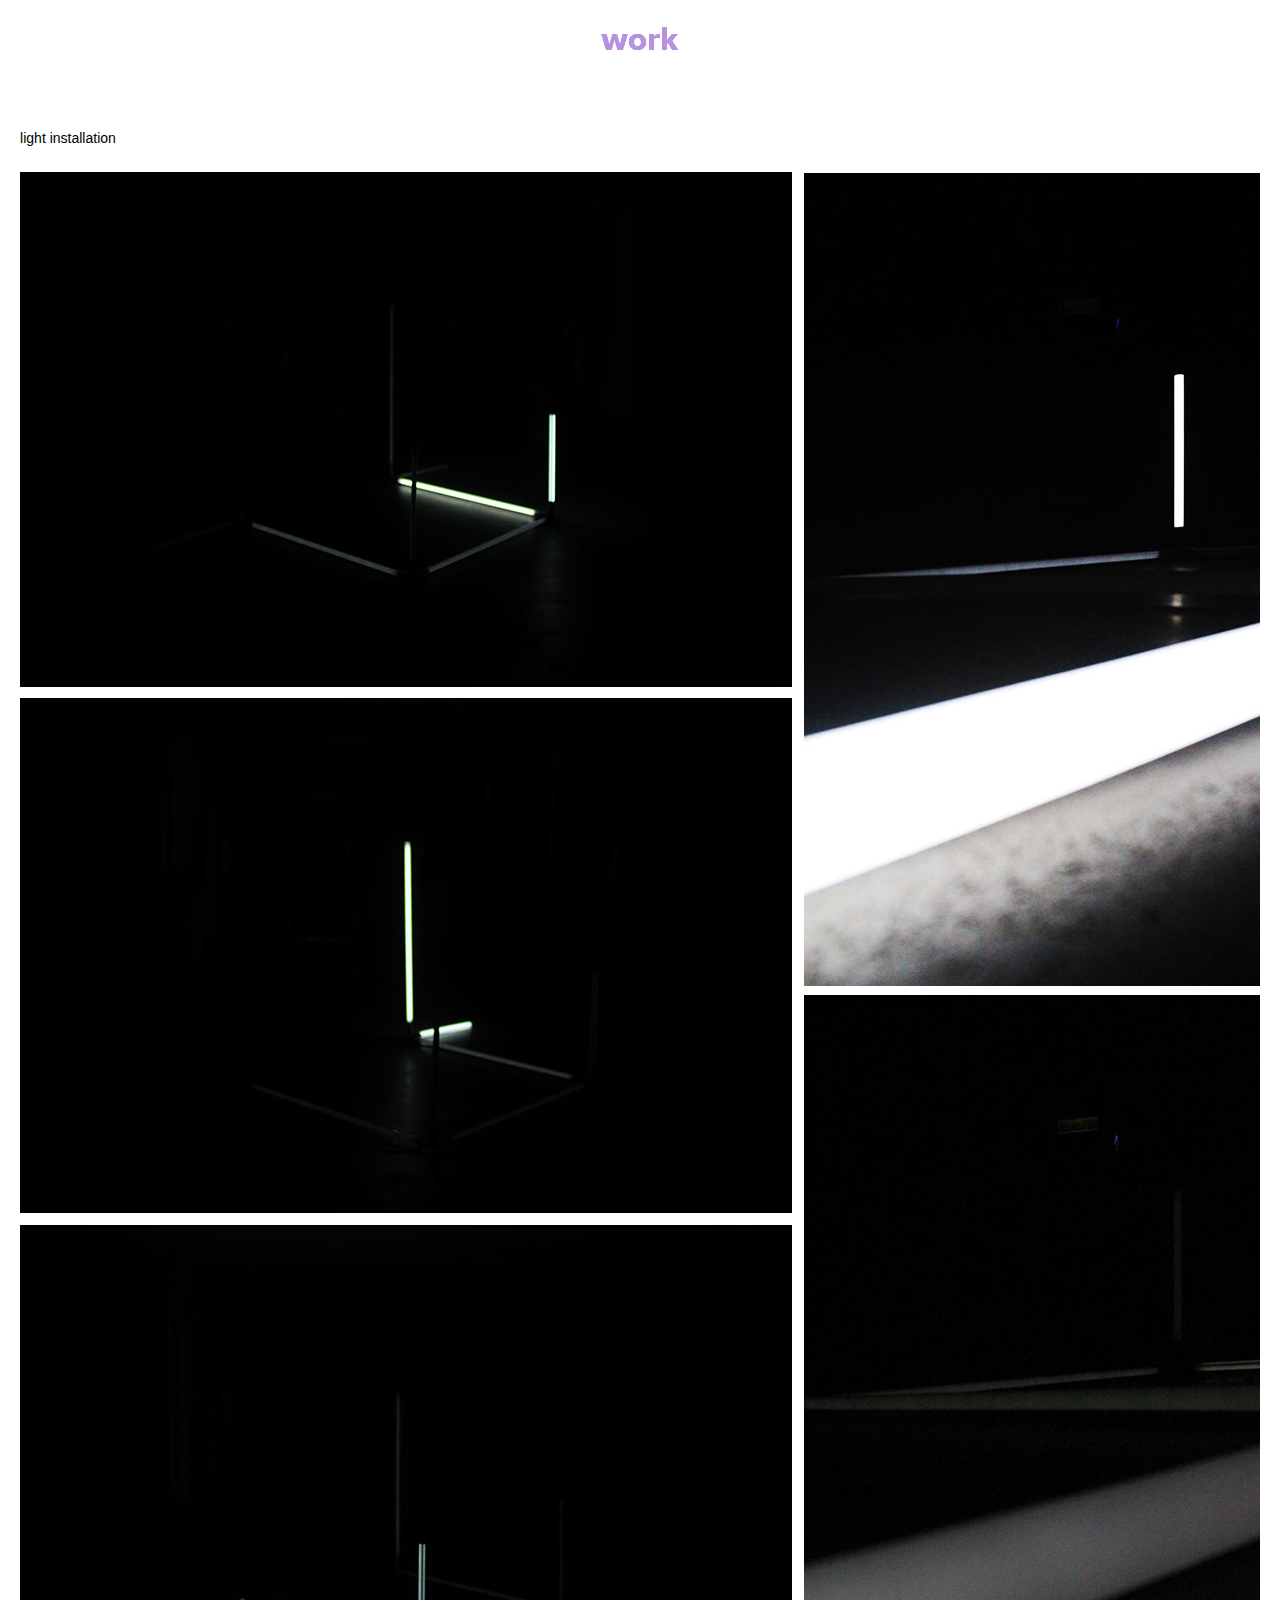
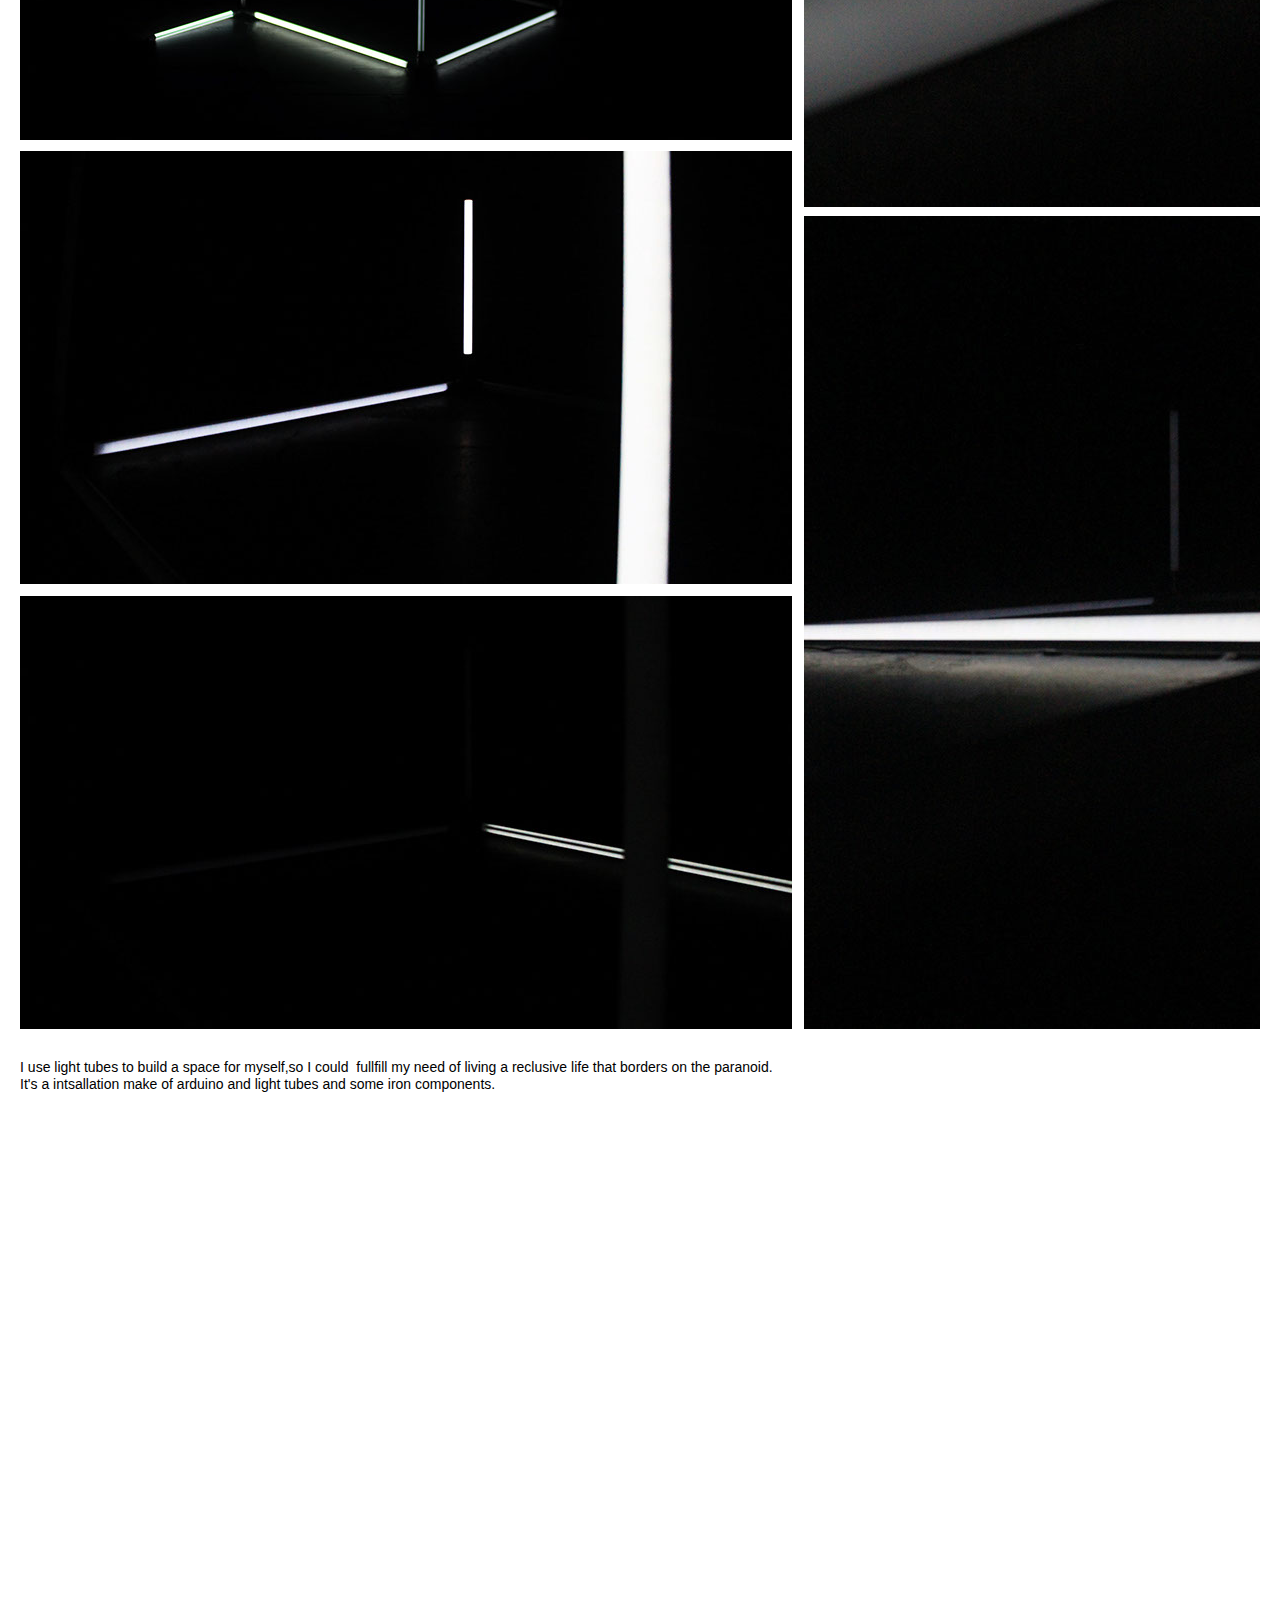
<file: work.html>
<!DOCTYPE html>
<html class="nojs html css_verticalspacer" lang="zh-TW">
 <head>

  <meta http-equiv="Content-type" content="text/html;charset=UTF-8"/>
  <meta name="generator" content="2017.0.4.363"/>
  <meta name="viewport" content="width=device-width, initial-scale=1.0"/>
  
  <script type="text/javascript">
   // Update the 'nojs'/'js' class on the html node
document.documentElement.className = document.documentElement.className.replace(/\bnojs\b/g, 'js');

// Check that all required assets are uploaded and up-to-date
if(typeof Muse == "undefined") window.Muse = {}; window.Muse.assets = {"required":["museutils.js", "museconfig.js", "jquery.watch.js", "require.js", "work.css"], "outOfDate":[]};
</script>
  
  <title>WORK</title>
  <!-- CSS -->
  <link rel="stylesheet" type="text/css" href="css/site_global.css?crc=443350757"/>
  <link rel="stylesheet" type="text/css" href="css/work.css?crc=53315118" id="pagesheet"/>
   </head>
 <body>

  <div class="clearfix borderbox" id="page"><!-- group -->
   <div class="clearfix grpelem" id="pu1459-4"><!-- column -->
    <div class="clearfix colelem" id="u1459-4"><!-- content -->
     <p>light installation</p>
    </div>
    <div class="clip_frame colelem" id="u1369"><!-- image -->
     <img class="block" id="u1369_img" src="images/dsc01865.jpg?crc=364921145" alt="" data-image-width="772" data-image-height="515"/>
    </div>
    <div class="clip_frame colelem" id="u1377"><!-- image -->
     <img class="block" id="u1377_img" src="images/dsc01867.jpg?crc=452603060" alt="" data-image-width="772" data-image-height="515"/>
    </div>
    <div class="clip_frame colelem" id="u1384"><!-- image -->
     <img class="block" id="u1384_img" src="images/dsc01868.jpg?crc=3957474042" alt="" data-image-width="772" data-image-height="515"/>
    </div>
    <div class="clip_frame colelem" id="u1391"><!-- image -->
     <img class="block" id="u1391_img" src="images/img_0722.jpg?crc=3760328145" alt="" data-image-width="772" data-image-height="433"/>
    </div>
    <div class="clip_frame colelem" id="u1398"><!-- image -->
     <img class="block" id="u1398_img" src="images/img_0723.jpg?crc=334524905" alt="" data-image-width="772" data-image-height="433"/>
    </div>
    <div class="clearfix colelem" id="u1462-6"><!-- content -->
     <p>I use light tubes to build a space for myself,so I could&nbsp; fullfill my need of living a reclusive life that borders on the paranoid.</p>
     <p>It's a intsallation make of arduino and light tubes and some iron components.</p>
    </div>
   </div>
   <a class="nonblock nontext MuseLinkActive grpelem" id="u1456-4" href="work.html"><!-- rasterized frame --><img id="u1456-4_img" alt="work" src="images/u1456-4-a.png?crc=4013146692" data-image-width="219"/></a>
   <div class="clearfix grpelem" id="pu1412"><!-- column -->
    <div class="clip_frame colelem" id="u1412"><!-- image -->
     <img class="block" id="u1412_img" src="images/img_0737.jpg?crc=161165104" alt="" data-image-width="457" data-image-height="813"/>
    </div>
    <div class="clip_frame colelem" id="u1405"><!-- image -->
     <img class="block" id="u1405_img" src="images/img_0733.jpg?crc=299623041" alt="" data-image-width="456" data-image-height="812"/>
    </div>
    <div class="clip_frame colelem" id="u1419"><!-- image -->
     <img class="block" id="u1419_img" src="images/img_0741.jpg?crc=4094340974" alt="" data-image-width="457" data-image-height="813"/>
    </div>
   </div>
   <div class="verticalspacer" data-offset-top="2760" data-content-above-spacer="2760" data-content-below-spacer="7240"></div>
  </div>
  <!-- Other scripts -->
  <script type="text/javascript">
   // Decide weather to suppress missing file error or not based on preference setting
var suppressMissingFileError = false
</script>
  <script type="text/javascript">
   window.Muse.assets.check=function(d){if(!window.Muse.assets.checked){window.Muse.assets.checked=!0;var b={},c=function(a,b){if(window.getComputedStyle){var c=window.getComputedStyle(a,null);return c&&c.getPropertyValue(b)||c&&c[b]||""}if(document.documentElement.currentStyle)return(c=a.currentStyle)&&c[b]||a.style&&a.style[b]||"";return""},a=function(a){if(a.match(/^rgb/))return a=a.replace(/\s+/g,"").match(/([\d\,]+)/gi)[0].split(","),(parseInt(a[0])<<16)+(parseInt(a[1])<<8)+parseInt(a[2]);if(a.match(/^\#/))return parseInt(a.substr(1),
16);return 0},g=function(g){for(var f=document.getElementsByTagName("link"),h=0;h<f.length;h++)if("text/css"==f[h].type){var i=(f[h].href||"").match(/\/?css\/([\w\-]+\.css)\?crc=(\d+)/);if(!i||!i[1]||!i[2])break;b[i[1]]=i[2]}f=document.createElement("div");f.className="version";f.style.cssText="display:none; width:1px; height:1px;";document.getElementsByTagName("body")[0].appendChild(f);for(h=0;h<Muse.assets.required.length;){var i=Muse.assets.required[h],l=i.match(/([\w\-\.]+)\.(\w+)$/),k=l&&l[1]?
l[1]:null,l=l&&l[2]?l[2]:null;switch(l.toLowerCase()){case "css":k=k.replace(/\W/gi,"_").replace(/^([^a-z])/gi,"_$1");f.className+=" "+k;k=a(c(f,"color"));l=a(c(f,"backgroundColor"));k!=0||l!=0?(Muse.assets.required.splice(h,1),"undefined"!=typeof b[i]&&(k!=b[i]>>>24||l!=(b[i]&16777215))&&Muse.assets.outOfDate.push(i)):h++;f.className="version";break;case "js":h++;break;default:throw Error("Unsupported file type: "+l);}}d?d().jquery!="1.8.3"&&Muse.assets.outOfDate.push("jquery-1.8.3.min.js"):Muse.assets.required.push("jquery-1.8.3.min.js");
f.parentNode.removeChild(f);if(Muse.assets.outOfDate.length||Muse.assets.required.length)f="伺服器上的某些檔案可能遺失或不正確。請清除瀏覽器快取後再試一次。若問題持續發生，請聯絡網站作者。",g&&Muse.assets.outOfDate.length&&(f+="\nOut of date: "+Muse.assets.outOfDate.join(",")),g&&Muse.assets.required.length&&(f+="\nMissing: "+Muse.assets.required.join(",")),suppressMissingFileError?(f+="\nUse SuppressMissingFileError key in AppPrefs.xml to show missing file error pop up.",console.log(f)):alert(f)};location&&location.search&&location.search.match&&location.search.match(/muse_debug/gi)?
setTimeout(function(){g(!0)},5E3):g()}};
var muse_init=function(){require.config({baseUrl:""});require(["jquery","museutils","whatinput","jquery.watch"],function(d){var $ = d;$(document).ready(function(){try{
window.Muse.assets.check($);/* body */
Muse.Utils.transformMarkupToFixBrowserProblemsPreInit();/* body */
Muse.Utils.prepHyperlinks(true);/* body */
Muse.Utils.fullPage('#page');/* 100% height page */
Muse.Utils.showWidgetsWhenReady();/* body */
Muse.Utils.transformMarkupToFixBrowserProblems();/* body */
}catch(b){if(b&&"function"==typeof b.notify?b.notify():Muse.Assert.fail("Error calling selector function: "+b),false)throw b;}})})};

</script>
  <!-- RequireJS script -->
  <script src="scripts/require.js?crc=3951022091" type="text/javascript" async data-main="scripts/museconfig.js?crc=4177022356" onload="if (requirejs) requirejs.onError = function(requireType, requireModule) { if (requireType && requireType.toString && requireType.toString().indexOf && 0 <= requireType.toString().indexOf('#scripterror')) window.Muse.assets.check(); }" onerror="window.Muse.assets.check();"></script>
   </body>
</html>
</file>
<file: css/site_global.css>
html{min-height:100%;min-width:100%;-ms-text-size-adjust:none;}body,div,dl,dt,dd,ul,ol,li,nav,h1,h2,h3,h4,h5,h6,pre,code,form,fieldset,legend,input,button,textarea,p,blockquote,th,td,a{margin:0px;padding:0px;border-width:0px;border-style:solid;border-color:transparent;-webkit-transform-origin:left top;-ms-transform-origin:left top;-o-transform-origin:left top;transform-origin:left top;background-repeat:no-repeat;}button.submit-btn{-moz-box-sizing:content-box;-webkit-box-sizing:content-box;box-sizing:content-box;}.transition{-webkit-transition-property:background-image,background-position,background-color,border-color,border-radius,color,font-size,font-style,font-weight,letter-spacing,line-height,text-align,box-shadow,text-shadow,opacity;transition-property:background-image,background-position,background-color,border-color,border-radius,color,font-size,font-style,font-weight,letter-spacing,line-height,text-align,box-shadow,text-shadow,opacity;}.transition *{-webkit-transition:inherit;transition:inherit;}table{border-collapse:collapse;border-spacing:0px;}fieldset,img{border:0px;border-style:solid;-webkit-transform-origin:left top;-ms-transform-origin:left top;-o-transform-origin:left top;transform-origin:left top;}address,caption,cite,code,dfn,em,strong,th,var,optgroup{font-style:inherit;font-weight:inherit;}del,ins{text-decoration:none;}li{list-style:none;}caption,th{text-align:left;}h1,h2,h3,h4,h5,h6{font-size:100%;font-weight:inherit;}input,button,textarea,select,optgroup,option{font-family:inherit;font-size:inherit;font-style:inherit;font-weight:inherit;}.form-grp input,.form-grp textarea{-webkit-appearance:none;-webkit-border-radius:0;}body{font-family:Arial, Helvetica Neue, Helvetica, sans-serif;text-align:left;font-size:14px;line-height:17px;word-wrap:break-word;text-rendering:optimizeLegibility;-moz-font-feature-settings:'liga';-ms-font-feature-settings:'liga';-webkit-font-feature-settings:'liga';font-feature-settings:'liga';}a:link{color:#0000FF;text-decoration:underline;}a:visited{color:#800080;text-decoration:underline;}a:hover{color:#0000FF;text-decoration:underline;}a:active{color:#EE0000;text-decoration:underline;}a.nontext{color:black;text-decoration:none;font-style:normal;font-weight:normal;}.normal_text{color:#000000;direction:ltr;font-family:Arial, Helvetica Neue, Helvetica, sans-serif;font-size:14px;font-style:normal;font-weight:normal;letter-spacing:0px;line-height:17px;text-align:left;text-decoration:none;text-indent:0px;text-transform:none;vertical-align:0px;padding:0px;}.list0 li:before{position:absolute;right:100%;letter-spacing:0px;text-decoration:none;font-weight:normal;font-style:normal;}.rtl-list li:before{right:auto;left:100%;}.nls-None > li:before,.nls-None .list3 > li:before,.nls-None .list6 > li:before{margin-right:6px;content:'•';}.nls-None .list1 > li:before,.nls-None .list4 > li:before,.nls-None .list7 > li:before{margin-right:6px;content:'○';}.nls-None,.nls-None .list1,.nls-None .list2,.nls-None .list3,.nls-None .list4,.nls-None .list5,.nls-None .list6,.nls-None .list7,.nls-None .list8{padding-left:34px;}.nls-None.rtl-list,.nls-None .list1.rtl-list,.nls-None .list2.rtl-list,.nls-None .list3.rtl-list,.nls-None .list4.rtl-list,.nls-None .list5.rtl-list,.nls-None .list6.rtl-list,.nls-None .list7.rtl-list,.nls-None .list8.rtl-list{padding-left:0px;padding-right:34px;}.nls-None .list2 > li:before,.nls-None .list5 > li:before,.nls-None .list8 > li:before{margin-right:6px;content:'-';}.nls-None.rtl-list > li:before,.nls-None .list1.rtl-list > li:before,.nls-None .list2.rtl-list > li:before,.nls-None .list3.rtl-list > li:before,.nls-None .list4.rtl-list > li:before,.nls-None .list5.rtl-list > li:before,.nls-None .list6.rtl-list > li:before,.nls-None .list7.rtl-list > li:before,.nls-None .list8.rtl-list > li:before{margin-right:0px;margin-left:6px;}.TabbedPanelsTab{white-space:nowrap;}.MenuBar .MenuBarView,.MenuBar .SubMenuView{display:block;list-style:none;}.MenuBar .SubMenu{display:none;position:absolute;}.NoWrap{white-space:nowrap;word-wrap:normal;}.rootelem{margin-left:auto;margin-right:auto;}.colelem{display:inline;float:left;clear:both;}.clearfix:after{content:"\0020";visibility:hidden;display:block;height:0px;clear:both;}*:first-child+html .clearfix{zoom:1;}.clip_frame{overflow:hidden;}.popup_anchor{position:relative;width:0px;height:0px;}.popup_element{z-index:100000;}.svg{display:block;vertical-align:top;}span.wrap{content:'';clear:left;display:block;}span.actAsInlineDiv{display:inline-block;}.position_content,.excludeFromNormalFlow{float:left;}.preload_images{position:absolute;overflow:hidden;left:-9999px;top:-9999px;height:1px;width:1px;}.preload{height:1px;width:1px;}.animateStates{-webkit-transition:0.3s ease-in-out;-moz-transition:0.3s ease-in-out;-o-transition:0.3s ease-in-out;transition:0.3s ease-in-out;}[data-whatinput="mouse"] *:focus,[data-whatinput="touch"] *:focus,input:focus,textarea:focus{outline:none;}textarea{resize:none;overflow:auto;}.fld-prompt{pointer-events:none;}.wrapped-input{position:absolute;top:0px;left:0px;background:transparent;border:none;}.submit-btn{z-index:50000;cursor:pointer;}.anchor_item{width:22px;height:18px;}.MenuBar .SubMenuVisible,.MenuBarVertical .SubMenuVisible,.MenuBar .SubMenu .SubMenuVisible,.popup_element.Active,span.actAsPara,.actAsDiv,a.nonblock.nontext,img.block{display:block;}.widget_invisible,.js .invi,.js .mse_pre_init{visibility:hidden;}.ose_ei{visibility:hidden;z-index:0;}.no_vert_scroll{overflow-y:hidden;}.always_vert_scroll{overflow-y:scroll;}.always_horz_scroll{overflow-x:scroll;}.fullscreen{overflow:hidden;left:0px;top:0px;position:fixed;height:100%;width:100%;-moz-box-sizing:border-box;-webkit-box-sizing:border-box;-ms-box-sizing:border-box;box-sizing:border-box;}.fullwidth{position:absolute;}.borderbox{-moz-box-sizing:border-box;-webkit-box-sizing:border-box;-ms-box-sizing:border-box;box-sizing:border-box;}.scroll_wrapper{position:absolute;overflow:auto;left:0px;right:0px;top:0px;bottom:0px;padding-top:0px;padding-bottom:0px;margin-top:0px;margin-bottom:0px;}.browser_width > *{position:absolute;left:0px;right:0px;}.grpelem,.accordion_wrapper{display:inline;float:left;}.fld-checkbox input[type=checkbox],.fld-radiobutton input[type=radio]{position:absolute;overflow:hidden;clip:rect(0px, 0px, 0px, 0px);height:1px;width:1px;margin:-1px;padding:0px;border:0px;}.fld-checkbox input[type=checkbox] + label,.fld-radiobutton input[type=radio] + label{display:inline-block;background-repeat:no-repeat;cursor:pointer;float:left;width:100%;height:100%;}.pointer_cursor,.fld-recaptcha-mode,.fld-recaptcha-refresh,.fld-recaptcha-help{cursor:pointer;}p,h1,h2,h3,h4,h5,h6,ol,ul,span.actAsPara{max-height:1000000px;}.superscript{vertical-align:super;font-size:66%;line-height:0px;}.subscript{vertical-align:sub;font-size:66%;line-height:0px;}.horizontalSlideShow{-ms-touch-action:pan-y;touch-action:pan-y;}.verticalSlideShow{-ms-touch-action:pan-x;touch-action:pan-x;}.colelem100,.verticalspacer{clear:both;}.list0 li,.MenuBar .MenuItemContainer,.SlideShowContentPanel .fullscreen img,.css_verticalspacer .verticalspacer{position:relative;}.popup_element.Inactive,.js .disn,.js .an_invi,.hidden,.breakpoint{display:none;}#muse_css_mq{position:absolute;display:none;background-color:#FFFFFE;}.fluid_height_spacer{width:0.01px;}.muse_check_css{display:none;position:fixed;}@media screen and (-webkit-min-device-pixel-ratio:0){body{text-rendering:auto;}}
</file>
<file: css/index.css>
.version.index{color:#000012;background-color:#0BEB53;}#page{z-index:1;min-height:700px;background-image:none;border-width:0px;border-color:#000000;background-color:#33564B;width:100%;max-width:1600px;margin-left:auto;margin-right:auto;}#pu139{z-index:2;margin-right:-10000px;margin-top:-61px;width:100%;margin-left:-0.25%;}#u139{z-index:2;background-color:#260D00;opacity:0.37;-ms-filter:"progid:DXImageTransform.Microsoft.Alpha(Opacity=37)";filter:alpha(opacity=37);position:relative;margin-right:-10000px;width:100%;}#u139_img{width:100%;}#u212{z-index:22;border-width:0px;border-color:transparent;background-color:transparent;position:relative;margin-right:-10000px;margin-top:714px;width:97%;left:1.5%;}#u160-4{z-index:23;position:relative;margin-right:-10000px;width:12.25%;}#u163-4{z-index:27;position:relative;margin-right:-10000px;width:16.31%;left:26.87%;}#u172-4{z-index:31;position:relative;margin-right:-10000px;width:16.31%;left:57.35%;}#u175-4{z-index:35;position:relative;margin-right:-10000px;width:12.25%;left:87.76%;}#u120-4{z-index:8;position:relative;margin-right:-10000px;margin-top:62px;width:13.69%;margin-left:43.16%;left:-567px;}#u157-6{z-index:16;display:block;vertical-align:top;position:relative;margin-right:-10000px;margin-top:345px;width:22.88%;left:38.57%;}#u116-4{z-index:4;position:relative;margin-right:-10000px;margin-top:62px;width:13.69%;margin-left:43.16%;left:-1px;}#u123-4{z-index:12;position:relative;margin-right:-10000px;margin-top:62px;width:13.69%;margin-left:43.16%;left:567px;}#u160-4_img,#u163-4_img,#u172-4_img,#u175-4_img,#u120-4_img,#u116-4_img,#u123-4_img{display:block;vertical-align:top;width:100%;}.css_verticalspacer .verticalspacer{height:calc(100vh - 717px);}#muse_css_mq,.html{background-color:#FFFFFF;}body{position:relative;min-width:1280px;}
</file>
<file: css/illustration.css>
.version.illustration{color:#0000EC;background-color:#207618;}#page{z-index:1;width:1280px;min-height:6913px;background-image:none;border-width:0px;border-color:#000000;background-color:transparent;padding-top:20px;padding-bottom:67px;margin-left:auto;margin-right:auto;}#u753-4{z-index:34;margin-left:530px;position:relative;}#u753-4_img{display:block;vertical-align:top;}#u460{z-index:2;width:1280px;background-color:transparent;margin-top:85px;position:relative;}#pu493{z-index:4;width:0.01px;margin-top:307px;}#u493{z-index:4;width:573px;background-color:transparent;position:relative;margin-right:-10000px;}#u543{z-index:14;width:660px;background-color:transparent;position:relative;margin-right:-10000px;left:620px;}#pu518{z-index:10;width:0.01px;margin-top:307px;}#u518{z-index:10;width:309px;background-color:transparent;position:relative;margin-right:-10000px;}#u557{z-index:16;width:309px;background-color:transparent;position:relative;margin-right:-10000px;left:324px;}#u525{z-index:12;width:309px;background-color:transparent;position:relative;margin-right:-10000px;left:647px;}#u559{z-index:18;width:309px;background-color:transparent;position:relative;margin-right:-10000px;left:971px;}#pu503{z-index:6;width:0.01px;margin-top:290px;}#u503{z-index:6;width:538px;background-color:transparent;position:relative;margin-right:-10000px;}#u511{z-index:8;width:717px;background-color:transparent;position:relative;margin-right:-10000px;left:563px;}#pu579{z-index:22;width:0.01px;margin-left:1px;margin-top:290px;}#u579{z-index:22;width:551px;background-color:transparent;position:relative;margin-right:-10000px;}#u571{z-index:20;width:687px;background-color:transparent;position:relative;margin-right:-10000px;margin-top:3px;left:591px;}#u735-6{z-index:28;display:block;vertical-align:top;margin-top:300px;position:relative;}#u591{z-index:24;width:1280px;background-color:transparent;margin-top:49px;position:relative;}#u601{z-index:26;width:1280px;background-color:transparent;margin-top:15px;position:relative;}.css_verticalspacer .verticalspacer{height:calc(100vh - 7000px);}#muse_css_mq,.html{background-color:#FFFFFF;}body{position:relative;min-width:1280px;}
</file>
<file: css/photography.css>
.version.photography{color:#0000FB;background-color:#62A22C;}#page{z-index:1;min-height:8255px;background-image:none;border-width:0px;border-color:#000000;background-color:transparent;width:100%;max-width:1280px;margin-left:auto;margin-right:auto;}#pu1214-4{z-index:2;width:0.01px;padding-bottom:1px;margin-right:-10000px;margin-top:127px;margin-left:20px;}#u1214-4{z-index:2;display:block;vertical-align:top;position:relative;}#u1218{z-index:12;width:1240px;background-color:transparent;margin-top:34px;position:relative;}#u1222{z-index:16;width:494px;background-color:transparent;margin-top:19px;position:relative;}#u1220{z-index:14;width:1240px;background-color:transparent;margin-top:20px;position:relative;}#u1224-4{z-index:18;display:block;vertical-align:top;margin-top:309px;position:relative;}#u1225{z-index:22;width:1240px;background-color:transparent;margin-top:34px;position:relative;}#pu1231{z-index:28;width:0.01px;margin-top:134px;}#u1231{z-index:28;width:377px;background-color:transparent;position:relative;margin-right:-10000px;}#u1229{z-index:26;width:440px;background-color:transparent;position:relative;margin-right:-10000px;left:392px;}#u1227{z-index:24;width:582px;background-color:transparent;margin-top:135px;position:relative;}#u1237{z-index:34;width:1240px;background-color:transparent;margin-top:135px;position:relative;}#u1239{z-index:36;width:1240px;background-color:transparent;margin-top:135px;position:relative;}#u1215-4{z-index:6;position:relative;margin-right:-10000px;margin-top:62px;width:17.11%;margin-left:41.45%;left:-2px;}#u1215-4_img{display:block;vertical-align:top;width:100%;}#pu1216{z-index:10;width:0.01px;margin-right:-10000px;margin-top:1038px;margin-left:530px;}#u1216{z-index:10;width:730px;background-color:transparent;position:relative;}#u1233{z-index:30;width:395px;background-color:transparent;margin-left:335px;margin-top:3121px;position:relative;}#u1241{z-index:38;width:645px;background-color:transparent;margin-left:84px;margin-top:134px;position:relative;}#u1241_img{margin-bottom:-35px;}#u1235{z-index:32;width:645px;background-color:transparent;margin-left:85px;margin-top:7px;position:relative;}.css_verticalspacer .verticalspacer{height:calc(100vh - 8254px);}#muse_css_mq,.html{background-color:#FFFFFF;}body{position:relative;min-width:1080px;}
</file>
<file: css/work.css>
.version.work{color:#000003;background-color:#2D862E;}#page{z-index:1;min-height:10000px;background-image:none;border-width:0px;border-color:#000000;background-color:transparent;width:100%;max-width:1280px;margin-left:auto;margin-right:auto;}#pu1459-4{z-index:22;margin-right:-10000px;margin-top:130px;width:96.88%;margin-left:1.57%;}#u1459-4{z-index:22;min-height:22px;background-color:transparent;position:relative;width:53.55%;}#u1369{z-index:2;background-color:transparent;margin-top:20px;position:relative;width:62.26%;}#u1377{z-index:4;background-color:transparent;margin-top:11px;position:relative;width:62.26%;}#u1384{z-index:6;background-color:transparent;margin-top:12px;position:relative;width:62.26%;}#u1391{z-index:8;background-color:transparent;margin-top:11px;position:relative;width:62.26%;}#u1398{z-index:10;background-color:transparent;margin-top:12px;position:relative;width:62.26%;}#u1462-6{z-index:26;min-height:101px;background-color:transparent;margin-top:30px;position:relative;width:100%;}#u1456-4{z-index:18;position:relative;margin-right:-10000px;margin-top:20px;width:17.11%;margin-left:41.45%;left:-1px;}#u1456-4_img{display:block;vertical-align:top;width:100%;}#pu1412{z-index:14;padding-bottom:0px;margin-right:-10000px;margin-top:173px;width:35.63%;margin-left:62.82%;}#u1412{z-index:14;background-color:transparent;position:relative;width:100%;}#u1405{z-index:12;background-color:transparent;margin-top:9px;position:relative;width:100%;}#u1369_img,#u1377_img,#u1384_img,#u1391_img,#u1398_img,#u1405_img{width:100%;}#u1419{z-index:16;background-color:transparent;margin-top:9px;position:relative;width:100%;}#u1412_img,#u1419_img{width:100.22%;}.css_verticalspacer .verticalspacer{height:calc(100vh - 10000px);}#muse_css_mq,.html{background-color:#FFFFFF;}body{position:relative;min-width:1080px;}
</file>
